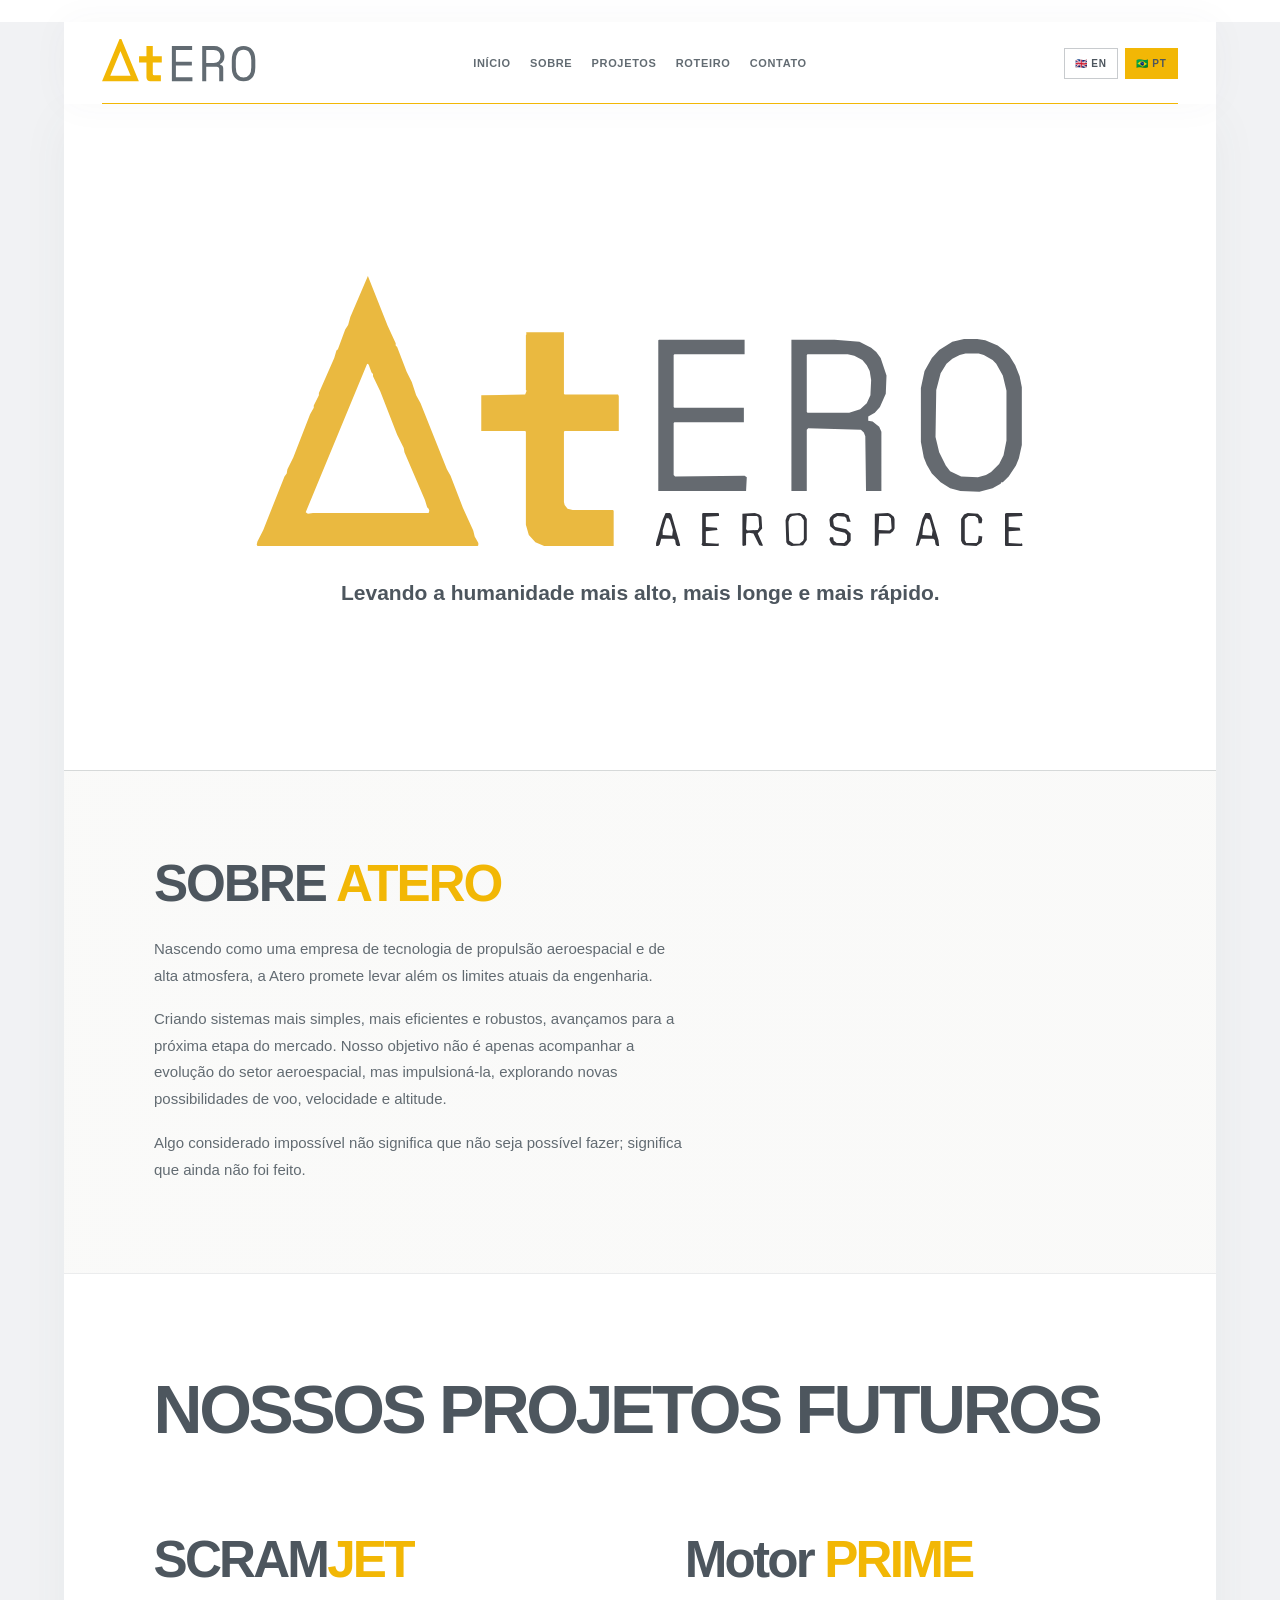
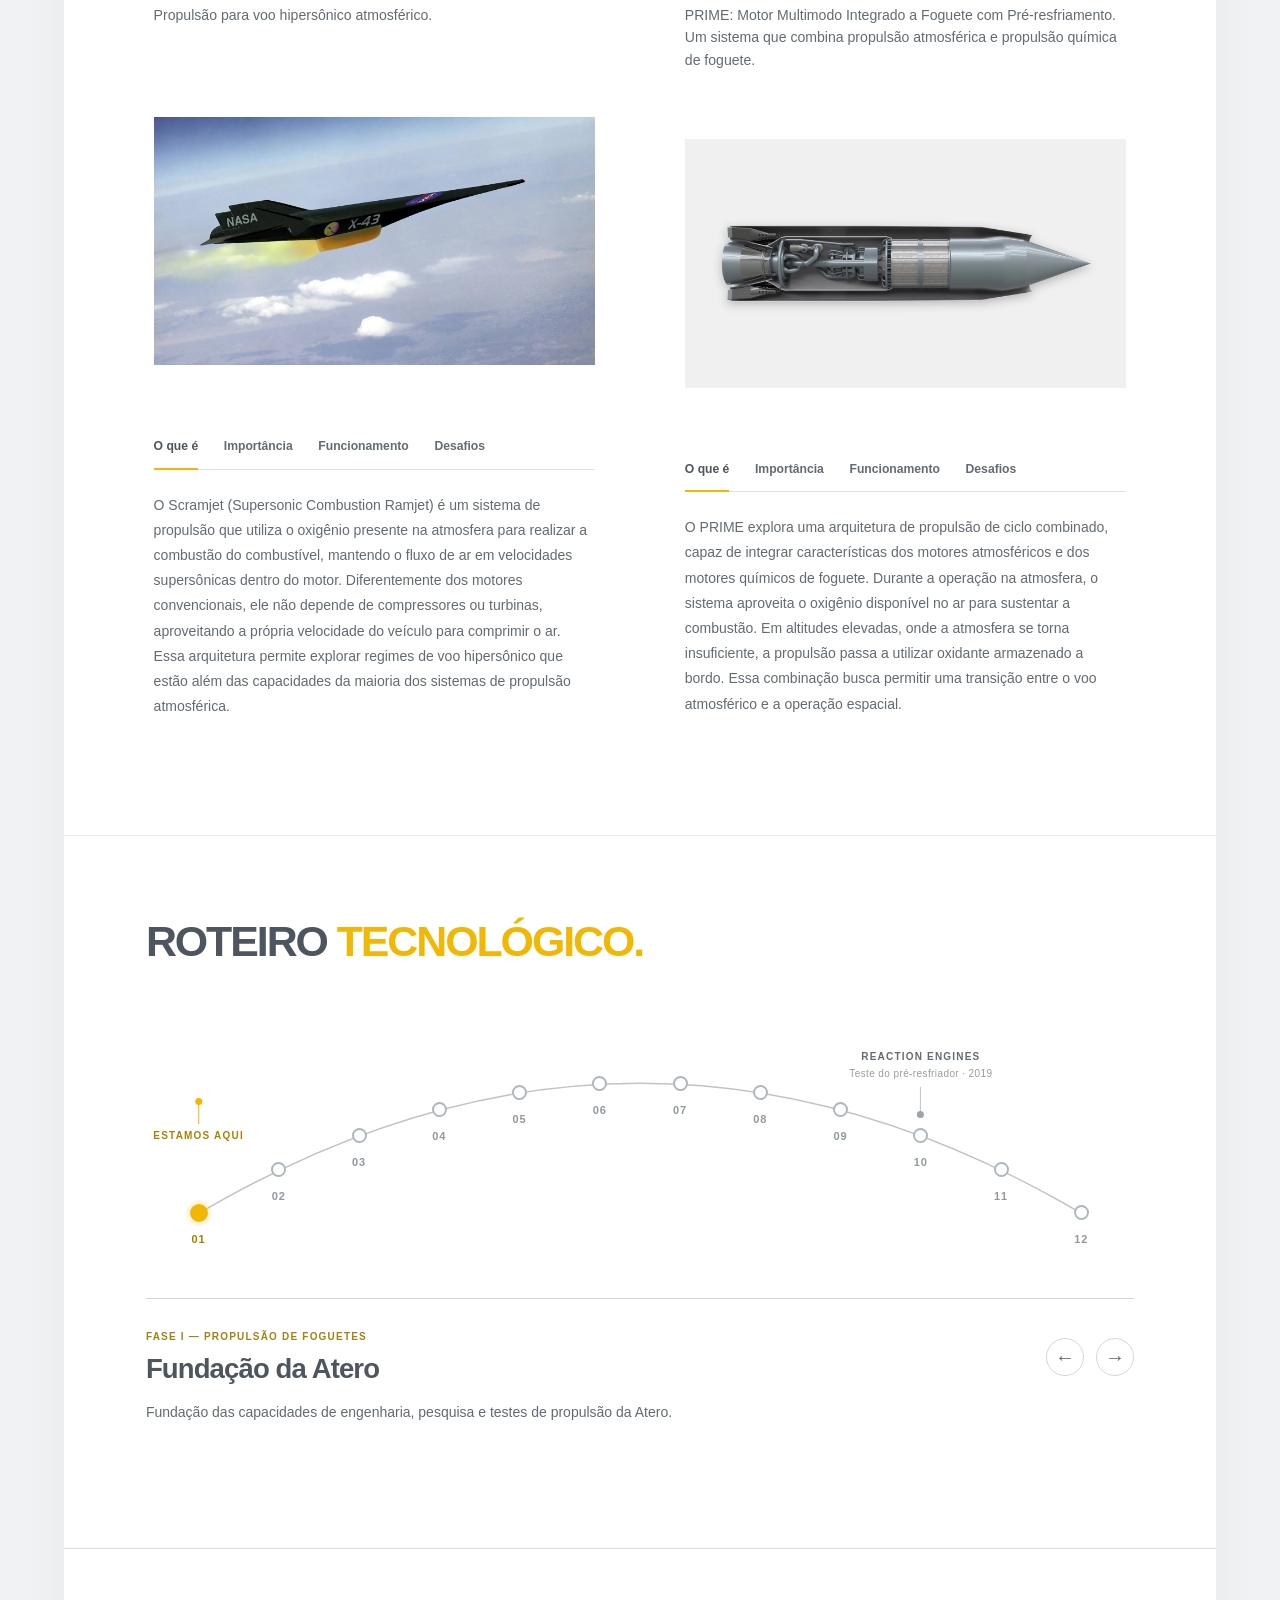
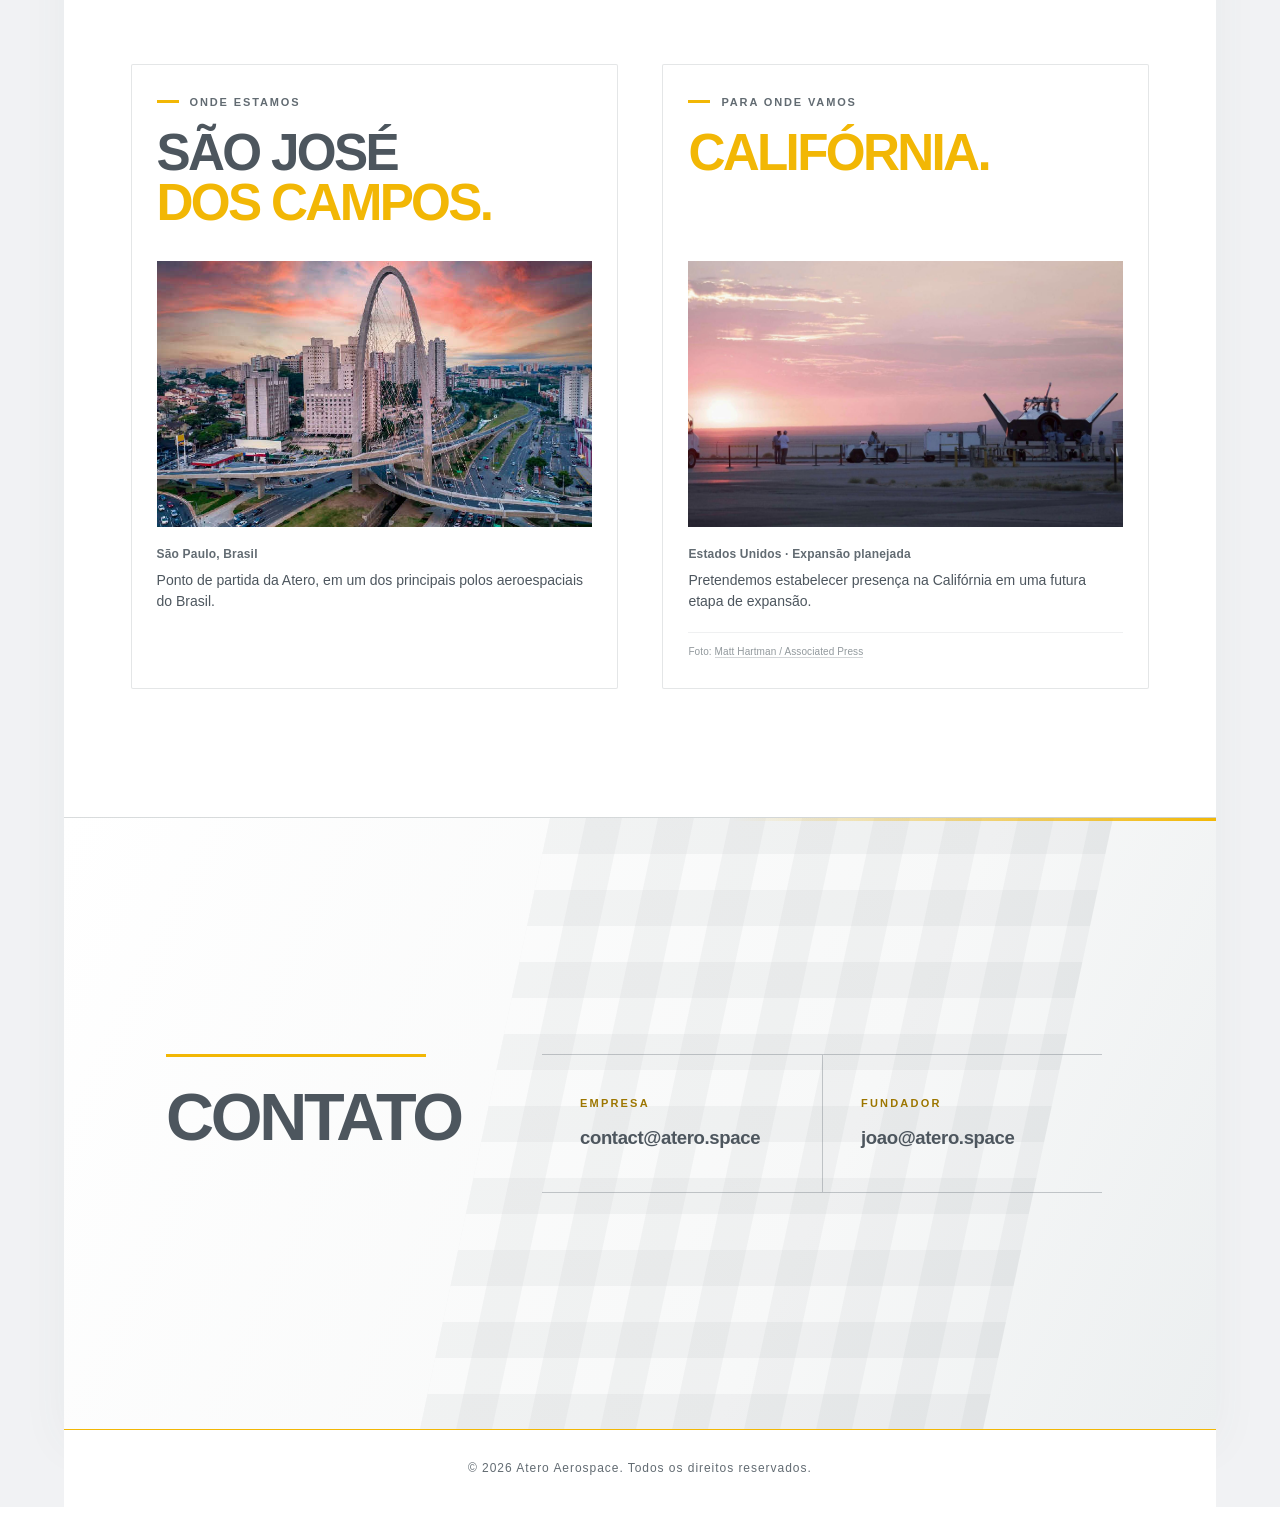
<file: index.html>
<!DOCTYPE html>
<html lang="pt-BR">
<head>
  <title>Atero Aerospace — Propulsão avançada e alta atmosfera</title>
  <meta name="description" content="Atero Aerospace: tecnologia de propulsão avançada, alta atmosfera e exploração de conceitos de voo hipersônico.">
  <meta charset="UTF-8">
  <meta name="viewport" content="width=device-width, initial-scale=1.0">
  <link rel="icon" type="image/png" sizes="96x96" href="imagens/favicon.png?v=2">
  <script>document.documentElement.classList.add("js");</script>


  <link rel="stylesheet" href="estilos.css?v=20261112-presenca-1">
</head>

<body>

  <header class="cabecalho">
    <div class="logo">
      <img src="imagens/atero-logo-sem-aerospace.svg" alt="Logo da Atero">
    </div>

    <nav class="menu">
      <a href="#inicio">Início</a>
      <a href="#sobre">Sobre</a>
      <a href="#projeto">Projetos</a>
      <a href="#roadmap">Roteiro</a>
      <a href="#contato">Contato</a>
    </nav>

    <div class="idiomas">
      <button type="button" data-lang="en" aria-label="English" aria-pressed="false">🇬🇧 EN</button>
      <button type="button" data-lang="pt" aria-label="Português" aria-pressed="true">🇧🇷 PT</button>
    </div>
  </header>

  <main>

    <section class="video" id="inicio">

      <video class="video-fundo" autoplay muted loop playsinline>
        <source src="imagens/video-fundo.mp4" type="video/mp4">
      </video>

      <div class="textvideo">
        <h1 class="hero-marca reveal reveal--title">
          <!-- Logotipo vetorial fiel à referência enviada (AEROSPACE fica logo abaixo de ERO). -->
          <img src="imagens/atero-logo-central-referencia.svg" alt="Atero Aerospace">
        </h1>
        <p class="reveal reveal-delay-1">
          Levando a humanidade mais alto, mais longe e mais rápido.
        </p>
      </div>
    </section>

    <section class="secaonormal" id="sobre">

      <video class="video-fundo2" autoplay muted loop playsinline>
        <source src="imagens/video-fundo2.mp4" type="video/mp4">
      </video>

      <div class="conteudo-sobre">

        <div class="sobre">
          <h2 class="reveal reveal--title"><span class="about-word about-word--main">Sobre</span> <span class="about-word about-word--brand">Atero</span></h2>

          <p class="reveal reveal-delay-1">
            Nascendo como uma empresa de tecnologia de propulsão aeroespacial e de alta atmosfera, a Atero promete levar além os limites atuais da engenharia.
          </p>

          <p class="reveal reveal-delay-2">
            Criando sistemas mais simples, mais eficientes e robustos, avançamos para a próxima etapa do mercado. Nosso objetivo não é apenas acompanhar a evolução do setor aeroespacial, mas impulsioná-la, explorando novas possibilidades de voo, velocidade e altitude.
          </p>

          <p class="reveal reveal-delay-3">
            Algo considerado impossível não significa que não seja possível fazer; significa que ainda não foi feito.
          </p>
        </div>



      </div>
    </section>

    <!-- PROJETOS — cada article é um projeto independente. -->
    <section class="secao-projetos" id="projeto" aria-labelledby="projetos-titulo">
      <!-- MP4 (H.264) para compatibilidade; OGV é a alternativa enquanto o MP4 não estiver disponível. -->
      <video class="projetos-video" autoplay muted loop playsinline preload="metadata" aria-hidden="true" tabindex="-1">
        <source src="imagens/video-fundo-3.mp4" type="video/mp4">
        <source src="imagens/video-fundo-3.ogv" type="video/ogg">
      </video>
      <div class="secao-projetos__conteudo">
        <h2 id="projetos-titulo" data-pt="Nossos projetos futuros" data-en="Our future projects">Nossos projetos futuros</h2>
        <div class="secao-projetos__grade">
          <!-- PROJETO 01: scramjet -->
          <article class="projeto-destaque" id="scramjet" aria-labelledby="scramjet-titulo">
            <h3 id="scramjet-titulo">SCRAM<span>JET</span></h3>
            <p class="projeto-resumo" data-pt="Propulsão para voo hipersônico atmosférico." data-en="Propulsion for atmospheric hypersonic flight.">Propulsão para voo hipersônico atmosférico.</p>
            <figure class="projeto-ilustracao">
              
              <img class="projeto-imagem-real projeto-imagem-real--scramjet" src="imagens/scramjet-x43.jpg" alt="Aeronave experimental hipersônica X-43 em voo" data-pt-alt="Aeronave experimental hipersônica X-43 em voo" data-en-alt="X-43 hypersonic experimental aircraft in flight" loading="lazy" decoding="async" referrerpolicy="no-referrer">
            </figure>
            <div class="projeto-abas" role="tablist" aria-label="Scramjet">
              <button class="projeto-aba" type="button" role="tab" id="scramjet-tab-what" aria-controls="scramjet-panel-what" aria-selected="true" tabindex="0" data-pt="O que é" data-en="What it is">O que é</button>
              <button class="projeto-aba" type="button" role="tab" id="scramjet-tab-why" aria-controls="scramjet-panel-why" aria-selected="false" tabindex="-1" data-pt="Importância" data-en="Why it matters">Importância</button>
              <button class="projeto-aba" type="button" role="tab" id="scramjet-tab-how" aria-controls="scramjet-panel-how" aria-selected="false" tabindex="-1" data-pt="Funcionamento" data-en="How it works">Funcionamento</button>
              <button class="projeto-aba" type="button" role="tab" id="scramjet-tab-challenge" aria-controls="scramjet-panel-challenge" aria-selected="false" tabindex="-1" data-pt="Desafios" data-en="Challenges">Desafios</button>
            </div>
            <div class="projeto-paineis">
              <div class="projeto-painel" role="tabpanel" id="scramjet-panel-what" aria-labelledby="scramjet-tab-what" tabindex="0">
                <p data-pt="O Scramjet (Supersonic Combustion Ramjet) é um sistema de propulsão que utiliza o oxigênio presente na atmosfera para realizar a combustão do combustível, mantendo o fluxo de ar em velocidades supersônicas dentro do motor. Diferentemente dos motores convencionais, ele não depende de compressores ou turbinas, aproveitando a própria velocidade do veículo para comprimir o ar. Essa arquitetura permite explorar regimes de voo hipersônico que estão além das capacidades da maioria dos sistemas de propulsão atmosférica." data-en="A scramjet (Supersonic Combustion Ramjet) is an air-breathing propulsion system that uses atmospheric oxygen to burn fuel while keeping the airflow inside the engine at supersonic speeds. Unlike conventional jet engines, it relies on the vehicle&#x27;s forward speed to compress the incoming air, without compressors or turbines. This architecture makes it possible to explore hypersonic flight regimes beyond the capabilities of most atmospheric propulsion systems.">O Scramjet (Supersonic Combustion Ramjet) é um sistema de propulsão que utiliza o oxigênio presente na atmosfera para realizar a combustão do combustível, mantendo o fluxo de ar em velocidades supersônicas dentro do motor. Diferentemente dos motores convencionais, ele não depende de compressores ou turbinas, aproveitando a própria velocidade do veículo para comprimir o ar. Essa arquitetura permite explorar regimes de voo hipersônico que estão além das capacidades da maioria dos sistemas de propulsão atmosférica.</p>
              </div>
              <div class="projeto-painel" role="tabpanel" id="scramjet-panel-why" aria-labelledby="scramjet-tab-why" tabindex="0" hidden>
                <p data-pt="A propulsão Scramjet representa uma das possibilidades mais promissoras para expandir os limites do voo hipersônico. Ao utilizar o oxigênio atmosférico, o sistema elimina a necessidade de transportar oxidante durante essa etapa do voo, oferecendo vantagens potenciais em massa e eficiência. Seu desenvolvimento pode contribuir para novas gerações de veículos de alta velocidade, plataformas de pesquisa atmosférica e sistemas avançados de acesso ao espaço." data-en="Scramjet propulsion is one of the most promising approaches to expanding the limits of hypersonic flight. By using oxygen from the atmosphere, it avoids the need to carry oxidizer during that phase of flight, potentially reducing mass and improving efficiency. Its development could contribute to new generations of high-speed vehicles, atmospheric research platforms and advanced space-access systems.">A propulsão Scramjet representa uma das possibilidades mais promissoras para expandir os limites do voo hipersônico. Ao utilizar o oxigênio atmosférico, o sistema elimina a necessidade de transportar oxidante durante essa etapa do voo, oferecendo vantagens potenciais em massa e eficiência. Seu desenvolvimento pode contribuir para novas gerações de veículos de alta velocidade, plataformas de pesquisa atmosférica e sistemas avançados de acesso ao espaço.</p>
              </div>
              <div class="projeto-painel" role="tabpanel" id="scramjet-panel-how" aria-labelledby="scramjet-tab-how" tabindex="0" hidden>
                <p data-pt="Durante o voo, o ar entra no motor em alta velocidade e é comprimido por meio da geometria da entrada e da formação de ondas de choque. O combustível é então injetado e misturado ao fluxo supersônico, produzindo uma combustão extremamente rápida. Os gases resultantes são acelerados e expandidos pelo bocal de saída, gerando empuxo. Como o motor depende de uma velocidade inicial elevada, sua operação exige que o veículo seja acelerado previamente por outro sistema de propulsão." data-en="During flight, air enters the engine at high speed and is compressed by the inlet geometry and the formation of shock waves. Fuel is then injected and mixed with the supersonic airflow, producing rapid combustion. The resulting gases expand through the exhaust nozzle, generating thrust. Because a scramjet requires a high initial flight speed, the vehicle must first be accelerated by another propulsion system.">Durante o voo, o ar entra no motor em alta velocidade e é comprimido por meio da geometria da entrada e da formação de ondas de choque. O combustível é então injetado e misturado ao fluxo supersônico, produzindo uma combustão extremamente rápida. Os gases resultantes são acelerados e expandidos pelo bocal de saída, gerando empuxo. Como o motor depende de uma velocidade inicial elevada, sua operação exige que o veículo seja acelerado previamente por outro sistema de propulsão.</p>
              </div>
              <div class="projeto-painel" role="tabpanel" id="scramjet-panel-challenge" aria-labelledby="scramjet-tab-challenge" tabindex="0" hidden>
                <p data-pt="O desenvolvimento de um Scramjet exige soluções para alguns dos problemas mais complexos da engenharia aeroespacial. A combustão precisa ocorrer em frações de segundo, enquanto o motor é submetido a temperaturas extremamente elevadas e intensas cargas aerodinâmicas. Manter a estabilidade do fluxo, controlar o aquecimento estrutural e garantir a eficiência da mistura entre ar e combustível são desafios fundamentais para tornar essa tecnologia viável em aplicações práticas." data-en="Developing a scramjet requires solutions to some of the most demanding problems in aerospace engineering. Combustion must take place in fractions of a second while the engine experiences extreme temperatures and intense aerodynamic loads. Maintaining stable airflow, managing structural heating and ensuring effective mixing of fuel and air are essential challenges in making this technology practical.">O desenvolvimento de um Scramjet exige soluções para alguns dos problemas mais complexos da engenharia aeroespacial. A combustão precisa ocorrer em frações de segundo, enquanto o motor é submetido a temperaturas extremamente elevadas e intensas cargas aerodinâmicas. Manter a estabilidade do fluxo, controlar o aquecimento estrutural e garantir a eficiência da mistura entre ar e combustível são desafios fundamentais para tornar essa tecnologia viável em aplicações práticas.</p>
              </div>
            </div>
          </article>
          <!-- PROJETO 02: PRIME (Precooled Rocket-Integrated Multimode Engine) -->
          <article class="projeto-destaque" id="airrocket" aria-labelledby="airrocket-titulo">
            <h3 id="airrocket-titulo"><span class="prime-label-pt">Motor </span><span>PRIME</span><span class="prime-label-en"> Engine</span></h3>
            <p class="projeto-resumo" data-pt="PRIME: Motor Multimodo Integrado a Foguete com Pré-resfriamento. Um sistema que combina propulsão atmosférica e propulsão química de foguete." data-en="Precooled Rocket-Integrated Multimode Engine. A system combining air-breathing and chemical rocket propulsion.">PRIME: Motor Multimodo Integrado a Foguete com Pré-resfriamento. Um sistema que combina propulsão atmosférica e propulsão química de foguete.</p>
            <figure class="projeto-ilustracao">
              
              <img class="projeto-imagem-real projeto-imagem-real--sabre-local" src="imagens/sabre-framed.png" alt="Modelo em corte de um sistema de propulsão mista ar-foguete" data-pt-alt="Modelo em corte de um sistema de propulsão mista ar-foguete" data-en-alt="Cutaway model of a mixed air-breathing and rocket propulsion system" loading="lazy" decoding="async" referrerpolicy="no-referrer">
            </figure>
            <div class="projeto-abas" role="tablist" aria-label="PRIME — Precooled Rocket-Integrated Multimode Engine">
              <button class="projeto-aba" type="button" role="tab" id="airrocket-tab-what" aria-controls="airrocket-panel-what" aria-selected="true" tabindex="0" data-pt="O que é" data-en="What it is">O que é</button>
              <button class="projeto-aba" type="button" role="tab" id="airrocket-tab-why" aria-controls="airrocket-panel-why" aria-selected="false" tabindex="-1" data-pt="Importância" data-en="Why it matters">Importância</button>
              <button class="projeto-aba" type="button" role="tab" id="airrocket-tab-how" aria-controls="airrocket-panel-how" aria-selected="false" tabindex="-1" data-pt="Funcionamento" data-en="How it works">Funcionamento</button>
              <button class="projeto-aba" type="button" role="tab" id="airrocket-tab-challenge" aria-controls="airrocket-panel-challenge" aria-selected="false" tabindex="-1" data-pt="Desafios" data-en="Challenges">Desafios</button>
            </div>
            <div class="projeto-paineis">
              <div class="projeto-painel" role="tabpanel" id="airrocket-panel-what" aria-labelledby="airrocket-tab-what" tabindex="0">
                <p data-pt="O PRIME explora uma arquitetura de propulsão de ciclo combinado, capaz de integrar características dos motores atmosféricos e dos motores químicos de foguete. Durante a operação na atmosfera, o sistema aproveita o oxigênio disponível no ar para sustentar a combustão. Em altitudes elevadas, onde a atmosfera se torna insuficiente, a propulsão passa a utilizar oxidante armazenado a bordo. Essa combinação busca permitir uma transição entre o voo atmosférico e a operação espacial." data-en="PRIME explores a combined-cycle propulsion architecture that integrates characteristics of air-breathing engines and chemical rocket engines. While operating in the atmosphere, the system uses oxygen from the surrounding air to sustain combustion. At higher altitudes, where atmospheric oxygen becomes insufficient, propulsion switches to oxidizer stored on board. This combination aims to support a transition between atmospheric flight and operation in space.">O PRIME explora uma arquitetura de propulsão de ciclo combinado, capaz de integrar características dos motores atmosféricos e dos motores químicos de foguete. Durante a operação na atmosfera, o sistema aproveita o oxigênio disponível no ar para sustentar a combustão. Em altitudes elevadas, onde a atmosfera se torna insuficiente, a propulsão passa a utilizar oxidante armazenado a bordo. Essa combinação busca permitir uma transição entre o voo atmosférico e a operação espacial.</p>
              </div>
              <div class="projeto-painel" role="tabpanel" id="airrocket-panel-why" aria-labelledby="airrocket-tab-why" tabindex="0" hidden>
                <p data-pt="Os sistemas de propulsão convencionais apresentam limitações distintas: motores atmosféricos dependem da presença de ar, enquanto foguetes precisam transportar combustível e oxidante desde o início do voo. A integração desses dois princípios oferece a possibilidade de reduzir a massa de oxidante necessária durante a subida e ampliar a flexibilidade operacional. Tecnologias dessa natureza podem desempenhar um papel importante no desenvolvimento de veículos aeroespaciais reutilizáveis e de novas arquiteturas de transporte orbital." data-en="Conventional propulsion systems face different limitations: air-breathing engines require atmospheric air, while rockets must carry both fuel and oxidizer from the start of flight. Combining these principles could reduce the amount of onboard oxidizer needed during ascent and provide greater operational flexibility. Such technologies may play an important role in developing reusable aerospace vehicles and new approaches to orbital transportation.">Os sistemas de propulsão convencionais apresentam limitações distintas: motores atmosféricos dependem da presença de ar, enquanto foguetes precisam transportar combustível e oxidante desde o início do voo. A integração desses dois princípios oferece a possibilidade de reduzir a massa de oxidante necessária durante a subida e ampliar a flexibilidade operacional. Tecnologias dessa natureza podem desempenhar um papel importante no desenvolvimento de veículos aeroespaciais reutilizáveis e de novas arquiteturas de transporte orbital.</p>
              </div>
              <div class="projeto-painel" role="tabpanel" id="airrocket-panel-how" aria-labelledby="airrocket-tab-how" tabindex="0" hidden>
                <p data-pt="O sistema opera por meio de dois regimes complementares. Na fase atmosférica, o ar é captado, condicionado e direcionado à região de combustão, onde reage com o combustível para produzir empuxo. À medida que o veículo ganha velocidade e altitude, o sistema realiza a transição para um regime de foguete, utilizando o oxidante transportado internamente. Dependendo da arquitetura adotada, essa operação pode envolver trocadores de calor, circuitos de resfriamento e mecanismos de controle capazes de coordenar os diferentes regimes de propulsão." data-en="The system operates in two complementary modes. During atmospheric flight, air is captured, conditioned and directed into the combustion region, where it reacts with fuel to produce thrust. As the vehicle gains speed and altitude, the system transitions to rocket operation using onboard oxidizer. Depending on the chosen architecture, this process may involve heat exchangers, cooling circuits and control mechanisms that coordinate the different propulsion modes.">O sistema opera por meio de dois regimes complementares. Na fase atmosférica, o ar é captado, condicionado e direcionado à região de combustão, onde reage com o combustível para produzir empuxo. À medida que o veículo ganha velocidade e altitude, o sistema realiza a transição para um regime de foguete, utilizando o oxidante transportado internamente. Dependendo da arquitetura adotada, essa operação pode envolver trocadores de calor, circuitos de resfriamento e mecanismos de controle capazes de coordenar os diferentes regimes de propulsão.</p>
              </div>
              <div class="projeto-painel" role="tabpanel" id="airrocket-panel-challenge" aria-labelledby="airrocket-tab-challenge" tabindex="0" hidden>
                <p data-pt="A principal dificuldade de um sistema de ciclo combinado está na integração de tecnologias que operam em condições muito diferentes. A transição entre os regimes precisa ocorrer sem comprometer a estabilidade da combustão ou o controle do veículo. Além disso, o gerenciamento térmico, a complexidade dos componentes e a massa adicional dos sistemas compartilhados representam obstáculos importantes. O objetivo da engenharia é alcançar uma arquitetura cuja eficiência compense a complexidade necessária para combinar os dois modos de operação." data-en="The main difficulty of a combined-cycle system lies in integrating technologies that operate under very different conditions. The transition between propulsion modes must occur without compromising combustion stability or vehicle control. Thermal management, component complexity and the added mass of shared systems are also significant challenges. The engineering goal is to develop an architecture whose performance gains justify the complexity of combining the two operating modes.">A principal dificuldade de um sistema de ciclo combinado está na integração de tecnologias que operam em condições muito diferentes. A transição entre os regimes precisa ocorrer sem comprometer a estabilidade da combustão ou o controle do veículo. Além disso, o gerenciamento térmico, a complexidade dos componentes e a massa adicional dos sistemas compartilhados representam obstáculos importantes. O objetivo da engenharia é alcançar uma arquitetura cuja eficiência compense a complexidade necessária para combinar os dois modos de operação.</p>
              </div>
            </div>
          </article>
        </div>
</div>
    </section>


    <!-- TECHNOLOGY ROADMAP — curva orbital, 12 marcos interativos. -->
    <section class="secao-roadmap" id="roadmap" aria-labelledby="roadmap-titulo">
      <div class="roadmap-conteudo">
        <h2 id="roadmap-titulo"><span class="roadmap-titulo-base" data-pt="ROTEIRO" data-en="TECHNOLOGY">ROTEIRO</span> <span class="roadmap-titulo-destaque" data-pt="TECNOLÓGICO." data-en="ROADMAP.">TECNOLÓGICO.</span></h2>
        <div class="roadmap-orbita-envoltoria">
          <div class="roadmap-orbita" role="group" aria-label="Selecione um dos 12 marcos do roteiro tecnológico">
            <svg class="roadmap-trajetoria" viewBox="0 0 1200 315" preserveAspectRatio="none" aria-hidden="true">
              <path class="roadmap-curva" d="M64 258 Q600 -58 1136 258"></path>
            </svg>
            <div class="roadmap-pontos"></div>
            <div class="roadmap-marcador roadmap-marcador--atual" id="roadmap-we-are-here" aria-label="Estamos aqui — marco 01">ESTAMOS AQUI</div>
            <div class="roadmap-marcador roadmap-marcador--reaction" id="roadmap-reaction" title="Referência externa: Reaction Engines testou o precooler em condições térmicas equivalentes a Mach 5 em 2019; não demonstrou o motor SABRE completo.">REACTION ENGINES<small>Teste do pré-resfriador · 2019</small></div>
          </div>
        </div>
        <div class="roadmap-detalhe" aria-live="polite" aria-atomic="true">
          <div class="roadmap-detalhe-texto">
            <p class="roadmap-fase" id="roadmap-fase">FASE I — PROPULSÃO DE FOGUETES</p>
            <h3 id="roadmap-marco-titulo">Fundação da Atero</h3>
            <p class="roadmap-descricao" id="roadmap-marco-descricao">Fundação das capacidades de engenharia, pesquisa e testes de propulsão da Atero.</p>
          </div>
          <div class="roadmap-controles">
            <button type="button" id="roadmap-anterior" aria-label="Marco anterior">←</button>
            <button type="button" id="roadmap-proximo" aria-label="Próximo marco">→</button>
          </div>
        </div>
      </div>
    </section>

    <!-- ATERO / PRESENÇA — inserir entre o roadmap e o contato -->
<section class="secao-locais" id="presenca" aria-label="Presença e planos de expansão">
  <div class="locais-conteudo">
    <div class="locais-grid">
      <article class="locais-item">
        <div class="locais-cabecalho">
          <p class="locais-rotulo" data-pt="Onde estamos" data-en="Where we are">Onde estamos</p>
          <h2 class="locais-titulo">São José<br><span class="locais-destaque">dos Campos.</span></h2>
        </div>
        <figure class="locais-imagem">
          <img src="imagens/sjc.jpg" alt="Vista de São José dos Campos e do Arco da Inovação" data-pt-alt="Vista de São José dos Campos e do Arco da Inovação" data-en-alt="View of São José dos Campos and the Arco da Inovação bridge" loading="lazy" width="800" height="534">
        </figure>
        <div class="locais-nota">
          <p class="locais-regiao" data-pt="São Paulo, Brasil" data-en="São Paulo, Brazil">São Paulo, Brasil</p>
          <p class="locais-descricao" data-pt="Ponto de partida da Atero, em um dos principais polos aeroespaciais do Brasil." data-en="Atero's starting point, in one of Brazil's leading aerospace hubs.">Ponto de partida da Atero, em um dos principais polos aeroespaciais do Brasil.</p>
          
        </div>
      </article>

      <article class="locais-item">
        <div class="locais-cabecalho">
          <p class="locais-rotulo" data-pt="Para onde vamos" data-en="Where we plan to go">Para onde vamos</p>
          <h2 class="locais-titulo"><span class="locais-destaque" data-pt="Califórnia." data-en="California.">Califórnia.</span></h2>
        </div>
        <figure class="locais-imagem">
          <img src="imagens/california.jpg" alt="Dream Chaser durante preparação para testes em Edwards, Califórnia" data-pt-alt="Dream Chaser durante preparação para testes em Edwards, Califórnia" data-en-alt="Dream Chaser during flight test preparations at Edwards, California" loading="lazy" width="2048" height="1210">
        </figure>
        <div class="locais-nota">
          <p class="locais-regiao" data-pt="Estados Unidos · Expansão planejada" data-en="United States · Planned expansion">Estados Unidos · Expansão planejada</p>
          <p class="locais-descricao" data-pt="Pretendemos estabelecer presença na Califórnia em uma futura etapa de expansão." data-en="We plan to establish a presence in California as part of a future expansion.">Pretendemos estabelecer presença na Califórnia em uma futura etapa de expansão.</p>
          <p class="locais-credito"><span data-pt="Foto:" data-en="Photo:">Foto:</span> <a href="https://www.sfchronicle.com/science/article/Sierra-Nevada-Corp-s-Dream-Chaser-space-plane-12350797.php" target="_blank" rel="noopener noreferrer">Matt Hartman / Associated Press</a></p>
        </div>
      </article>
    </div>
  </div>
</section>

    <section class="contato" id="contato">
      <div class="contato-conteudo">
        <h2 class="reveal reveal--title">Contato</h2>

        <div class="contato-lista">
          <div class="contato-item">
            <p class="reveal reveal-delay-1">Empresa</p>
            <a class="reveal reveal-delay-2" href="mailto:contact@atero.space">contact@atero.space</a>
          </div>

          <div class="contato-item">
            <p class="reveal reveal-delay-2">Fundador</p>
            <a class="reveal reveal-delay-3" href="mailto:joao@atero.space">joao@atero.space</a>
          </div>
        </div>
      </div>
    </section>

  </main>

  <footer>
    <p class="reveal">&copy; 2026 Atero Aerospace. Todos os direitos reservados.</p>
  </footer>

  <script>
    const traducoes = {
      pt: {
        inicio: "Início",
        sobre: "Sobre",
        projeto: "Projetos",
        roadmap: "Roteiro",
        contato: "Contato",
        chamada: "Levando a humanidade mais alto, mais longe e mais rápido.",
        tituloSobreMain: "Sobre",
        tituloSobreBrand: "Atero",
        sobre1: "Nascendo como uma empresa de tecnologia de propulsão aeroespacial e de alta atmosfera, a Atero promete levar além os limites atuais da engenharia.",
        sobre2: "Criando sistemas mais simples, mais eficientes e robustos, avançamos para a próxima etapa do mercado. Nosso objetivo não é apenas acompanhar a evolução do setor aeroespacial, mas impulsioná-la, explorando novas possibilidades de voo, velocidade e altitude.",
        sobre3: "Algo considerado impossível não significa que não seja possível fazer; significa que ainda não foi feito.",
        tituloContato: "Contato",
        empresa: "Empresa",
        fundador: "Fundador",
        rodape: "© 2026 Atero Aerospace. Todos os direitos reservados.",
        logoAlt: "Logo da Atero",
      },
      en: {
        inicio: "Home",
        sobre: "About",
        projeto: "Projects",
        roadmap: "Roadmap",
        contato: "Contact",
        chamada: "Taking humanity higher, farther and faster.",
        tituloSobreMain: "About",
        tituloSobreBrand: "Atero",
        sobre1: "Born as an aerospace propulsion and upper-atmosphere technology company, Atero promises to push beyond the current limits of engineering.",
        sobre2: "By creating simpler, more efficient and robust systems, we advance toward the market's next stage. Our goal is not merely to follow the aerospace sector's evolution, but to drive it by exploring new possibilities in flight, speed and altitude.",
        sobre3: "Something being considered impossible does not mean it cannot be done; it means it has not been done yet.",
        tituloContato: "Contact",
        empresa: "Company",
        fundador: "Founder",
        rodape: "© 2026 Atero Aerospace. All rights reserved.",
        logoAlt: "Atero logo",
      }
    };

    const seletoresTraducao = {
      inicio: '.menu a[href="#inicio"]',
      sobre: '.menu a[href="#sobre"]',
      projeto: '.menu a[href="#projeto"]',
      roadmap: '.menu a[href="#roadmap"]',
      contato: '.menu a[href="#contato"]',
      chamada: ".textvideo p",
      tituloSobreMain: ".sobre .about-word--main",
      tituloSobreBrand: ".sobre .about-word--brand",
      sobre1: ".sobre p:nth-of-type(1)",
      sobre2: ".sobre p:nth-of-type(2)",
      sobre3: ".sobre p:nth-of-type(3)",
      tituloContato: ".contato h2",
      empresa: ".contato-item:nth-child(1) p",
      fundador: ".contato-item:nth-child(2) p",
      rodape: "footer p"
    };

    function aplicarIdioma(idioma) {
      const idiomaAtivo = traducoes[idioma] ? idioma : "pt";
      const textos = traducoes[idiomaAtivo];

      Object.entries(seletoresTraducao).forEach(function ([chave, seletor]) {
        const elemento = document.querySelector(seletor);
        if (elemento) elemento.textContent = textos[chave];
      });

      document.documentElement.lang = idiomaAtivo === "en" ? "en" : "pt-BR";
      const logoImg = document.querySelector(".logo img");
      if (logoImg) logoImg.alt = textos.logoAlt;
      const heroImg = document.querySelector(".hero-marca img");
      if (heroImg) heroImg.alt = idiomaAtivo === "en" ? "Atero Aerospace" : "Atero Aeroespacial";
      // Textos dos projetos editáveis em data-pt / data-en no próprio HTML.
      document.querySelectorAll("[data-pt][data-en]").forEach(function (elemento) {
        elemento.textContent = elemento.getAttribute("data-" + idiomaAtivo);
      });
      document.querySelectorAll("[data-pt-alt][data-en-alt]").forEach(function (elemento) {
        elemento.alt = elemento.getAttribute("data-" + idiomaAtivo + "-alt");
      });
      document.querySelectorAll(".projeto-abas").forEach(function (tablist) {
        tablist.setAttribute("aria-label", idiomaAtivo === "en" ? "Project information" : "Informações do projeto");
      });

      document.querySelectorAll(".idiomas button").forEach(function (botao) {
        botao.setAttribute("aria-pressed", String(botao.dataset.lang === idiomaAtivo));
      });
      document.dispatchEvent(new CustomEvent("atero:languagechange", { detail: { idioma: idiomaAtivo } }));

      try {
        localStorage.setItem("atero-language", idiomaAtivo);
      } catch (erro) {
        // A troca continua funcionando quando o armazenamento não está disponível.
      }
    }

    document.querySelectorAll(".idiomas button").forEach(function (botao) {
      botao.addEventListener("click", function () {
        aplicarIdioma(botao.dataset.lang);
      });
    });

    let idiomaInicial = "pt";
    try {
      idiomaInicial = localStorage.getItem("atero-language") || "pt";
    } catch (erro) {
      idiomaInicial = "pt";
    }
    aplicarIdioma(idiomaInicial);

    // Cada projeto tem abas independentes.
    // Suporta clique, setas esquerda/direita, Home e End.
    document.querySelectorAll(".projeto-destaque").forEach(function (cartao) {
      const abas = Array.from(cartao.querySelectorAll(".projeto-aba"));
      function ativarAba(aba, moverFoco = false) {
        abas.forEach(function (atual) {
          const ativa = atual === aba;
          atual.setAttribute("aria-selected", String(ativa));
          atual.tabIndex = ativa ? 0 : -1;
          const painel = document.getElementById(atual.getAttribute("aria-controls"));
          if (painel) painel.hidden = !ativa;
        });
        if (moverFoco) aba.focus();
      }
      abas.forEach(function (aba, index) {
        aba.addEventListener("click", function () { ativarAba(aba); });
        aba.addEventListener("keydown", function (evento) {
          let novoIndice;
          if (evento.key === "ArrowRight") novoIndice = (index + 1) % abas.length;
          else if (evento.key === "ArrowLeft") novoIndice = (index - 1 + abas.length) % abas.length;
          else if (evento.key === "Home") novoIndice = 0;
          else if (evento.key === "End") novoIndice = abas.length - 1;
          else return;
          evento.preventDefault();
          ativarAba(abas[novoIndice], true);
        });
      });
    });

    const elementosReveal = document.querySelectorAll(".reveal");
    const movimentoReduzido = window.matchMedia("(prefers-reduced-motion: reduce)").matches;

    if (movimentoReduzido || !("IntersectionObserver" in window)) {
      elementosReveal.forEach(function (elemento) {
        elemento.classList.add("is-visible");
      });
    } else {
      const observadorReveal = new IntersectionObserver(function (entradas, observador) {
        entradas.forEach(function (entrada) {
          if (entrada.isIntersecting) {
            entrada.target.classList.add("is-visible");
            observador.unobserve(entrada.target);
          }
        });
      }, {
        threshold: 0.05,
        rootMargin: "0px 0px -4% 0px"
      });

      elementosReveal.forEach(function (elemento) {
        observadorReveal.observe(elemento);
      });
    }

    // O roadmap orbital usa as mesmas cores do site e mantém os dois idiomas.
    (function () {
      const secao = document.querySelector(".secao-roadmap");
      if (!secao) return;

      const marcos = [
        ["Atero Foundations", "Rocket Propulsion", "Fundação das capacidades de engenharia, pesquisa e testes de propulsão da Atero.", "The foundations of Atero’s engineering, research and propulsion testing capabilities.", "Fundação da Atero"],
        ["First Solid-Fuel Rocket Motor Demonstration", "Rocket Propulsion", "Primeira demonstração prática de um motor-foguete de propelente sólido.", "First practical demonstration of a solid-propellant rocket motor.", "Primeira demonstração de motor-foguete de propelente sólido"],
        ["First Liquid-Fuel Rocket Engine Demonstration", "Rocket Propulsion", "Primeiro teste em solo de um motor-foguete com propelentes líquidos.", "First ground demonstration of a liquid-propellant rocket engine.", "Primeira demonstração de motor-foguete de propelente líquido"],
        ["First Successful Flight With a Liquid-Fuel Rocket Engine", "Rocket Propulsion", "Primeiro voo bem-sucedido utilizando propulsão de propelentes líquidos.", "First successful flight using liquid-propellant rocket propulsion.", "Primeiro voo bem-sucedido com motor-foguete de propelente líquido"],
        ["First Supersonic Rocket-Powered Flight", "Rocket Propulsion", "Demonstração de um voo propulsado por foguete acima da velocidade do som.", "A rocket-powered flight demonstration exceeding the speed of sound.", "Primeiro voo supersônico com propulsão por foguete"],
        ["Scramjet Development Begins", "Hypersonic Propulsion", "Início do desenvolvimento de propulsão atmosférica com combustão supersônica.", "Beginning research and development of air-breathing propulsion with supersonic combustion.", "Início do desenvolvimento do Scramjet"],
        ["First Scramjet Ground Demonstration", "Hypersonic Propulsion", "Primeira demonstração em solo da combustão em condições relevantes para um scramjet.", "First ground demonstration of scramjet combustion under relevant flow conditions.", "Primeira demonstração do Scramjet em solo"],
        ["First Hypersonic Scramjet-Powered Flight", "Hypersonic Propulsion", "Voo hipersônico em que o scramjet produz empuxo durante o voo.", "A hypersonic flight in which the scramjet produces thrust in actual flight conditions.", "Primeiro voo hipersônico com propulsão por Scramjet"],
        ["PRIME Development Begins", "PRIME Program", "Início da integração entre pré-resfriamento do ar, propulsão atmosférica e modo foguete.", "Beginning the integration of air precooling, air-breathing propulsion and rocket-mode operation.", "Início do desenvolvimento do PRIME"],
        ["First PRIME Precooler Demonstration", "PRIME Program", "Primeira demonstração independente do sistema de pré-resfriamento de ar do PRIME.", "First standalone demonstration of PRIME’s air precooling system.", "Primeira demonstração do pré-resfriador do PRIME"],
        ["First Integrated PRIME Ground Demonstration", "PRIME Program", "Primeiro teste em solo da arquitetura integrada do PRIME, incluindo seus modos de operação.", "First ground test of PRIME’s integrated architecture, including its operating modes.", "Primeira demonstração integrada do PRIME em solo"],
        ["First Hypersonic Flight Powered by PRIME", "PRIME Program", "Demonstração de voo hipersônico com o PRIME como sistema de propulsão.", "Hypersonic flight demonstration powered by the Precooled Rocket-Integrated Multimode Engine.", "Primeiro voo hipersônico com propulsão pelo PRIME"]
      ];
      const fases = {
        "Rocket Propulsion": { pt: "PROPULSÃO DE FOGUETES", en: "ROCKET PROPULSION" },
        "Hypersonic Propulsion": { pt: "PROPULSÃO HIPERSÔNICA", en: "HYPERSONIC PROPULSION" },
        "PRIME Program": { pt: "PROGRAMA PRIME", en: "PRIME PROGRAM" }
      };
      const orbita = secao.querySelector(".roadmap-orbita");
      const pontos = secao.querySelector(".roadmap-pontos");
      const caminho = secao.querySelector(".roadmap-curva");
      const marcadorAtual = secao.querySelector("#roadmap-we-are-here");
      const marcadorReaction = secao.querySelector("#roadmap-reaction");
      const titulo = secao.querySelector("#roadmap-marco-titulo");
      const fase = secao.querySelector("#roadmap-fase");
      const descricao = secao.querySelector("#roadmap-marco-descricao");
      const botaoAnterior = secao.querySelector("#roadmap-anterior");
      const botaoProximo = secao.querySelector("#roadmap-proximo");
      let escolhido = 0;
      // Progresso real da Atero: somente o marco 01 fica amarelo de forma permanente.
      // Altere para 2, 3 etc. apenas quando os marcos seguintes forem alcançados.
      const marcosAlcancados = 1;
      let idioma = document.documentElement.lang === "en" ? "en" : "pt";
      let ultimoLayoutMobile = null;

      function coordenada(indice, mobile) {
        const t = indice / (marcos.length - 1);
        if (mobile) return { x: 48 + 61 * Math.sin(Math.PI * t), y: 26 + 500 * t };
        return { x: 64 + 1072 * t, y: 258 - 632 * t * (1 - t) };
      }

      function atualizarDetalhe() {
        const marco = marcos[escolhido];
        const numeroFase = escolhido < 5 ? "I" : escolhido < 8 ? "II" : "III";
        fase.textContent = (idioma === "en" ? "PHASE " : "FASE ") + numeroFase + " — " + fases[marco[1]][idioma];
        titulo.textContent = marco[idioma === "en" ? 0 : 4];
        descricao.textContent = marco[idioma === "en" ? 3 : 2];
        [...pontos.children].forEach(function (ponto, indice) {
          ponto.setAttribute("aria-pressed", String(indice === escolhido));
        });
        botaoAnterior.setAttribute("aria-label", idioma === "en" ? "Previous milestone" : "Marco anterior");
        botaoProximo.setAttribute("aria-label", idioma === "en" ? "Next milestone" : "Próximo marco");
        orbita.setAttribute("aria-label", idioma === "en" ? "Select one of the 12 roadmap milestones" : "Selecione um dos 12 marcos do roteiro tecnológico");
        marcadorAtual.textContent = idioma === "en" ? "WE ARE HERE" : "ESTAMOS AQUI";
        marcadorAtual.setAttribute("aria-label", idioma === "en" ? "We are here — milestone 01" : "Estamos aqui — marco 01");
        marcadorReaction.querySelector("small").textContent = idioma === "en" ? "Precooler test · 2019" : "Teste do pré-resfriador · 2019";
        marcadorReaction.title = idioma === "en"
          ? "External reference: Reaction Engines tested its precooler at thermal conditions equivalent to Mach 5 in 2019; it did not demonstrate a fully integrated SABRE engine."
          : "Referência externa: a Reaction Engines testou seu pré-resfriador em condições térmicas equivalentes a Mach 5 em 2019; não demonstrou um motor SABRE completamente integrado.";
        [...pontos.children].forEach(function (ponto, indice) {
          ponto.title = marcos[indice][idioma === "en" ? 0 : 4];
          ponto.setAttribute("aria-label", (idioma === "en" ? "Milestone " : "Marco ") + (indice + 1) + ": " + marcos[indice][idioma === "en" ? 0 : 4]);
        });
      }

      function selecionar(indice, focar) {
        escolhido = (indice + marcos.length) % marcos.length;
        atualizarDetalhe();
        if (focar && pontos.children[escolhido]) pontos.children[escolhido].focus();
      }

      function desenhar() {
        const mobile = window.matchMedia("(max-width:680px)").matches;
        if (mobile) {
          const coordenadas = Array.from({ length: 121 }, function (_, indice) {
            const t = indice / 120;
            return { x: 48 + 61 * Math.sin(Math.PI * t), y: 26 + 500 * t };
          });
          caminho.setAttribute("d", coordenadas.map(function (p, indice) {
            return (indice ? "L" : "M") + p.x.toFixed(2) + " " + p.y.toFixed(2);
          }).join(" "));
          caminho.parentElement.setAttribute("viewBox", "0 0 345 552");
        } else {
          caminho.setAttribute("d", "M64 258 Q600 -58 1136 258");
          caminho.parentElement.setAttribute("viewBox", "0 0 1200 315");
        }

        // Escala do SVG; os rótulos são posicionados após a criação dos pontos.
        const dimensoes = mobile ? { x: 345, y: 552 } : { x: 1200, y: 315 };

        pontos.replaceChildren();
        marcos.forEach(function (marco, indice) {
          const posicao = coordenada(indice, mobile);
          const botao = document.createElement("button");
          botao.type = "button";
          botao.className = "roadmap-ponto";
          if (indice < marcosAlcancados) botao.classList.add("roadmap-ponto--alcançado");
          botao.style.left = posicao.x / dimensoes.x * 100 + "%";
          botao.style.top = posicao.y / dimensoes.y * 100 + "%";
          botao.title = marco[idioma === "en" ? 0 : 4];
          botao.setAttribute("aria-label", (idioma === "en" ? "Milestone " : "Marco ") + (indice + 1) + ": " + marco[idioma === "en" ? 0 : 4]);
          botao.setAttribute("aria-pressed", String(indice === escolhido));
          const circulo = document.createElement("span");
          circulo.className = "roadmap-anel";
          circulo.setAttribute("aria-hidden", "true");
          const numero = document.createElement("span");
          numero.className = "roadmap-numero";
          numero.textContent = String(indice + 1).padStart(2, "0");
          botao.append(circulo, numero);
          botao.addEventListener("click", function () { selecionar(indice); });
          botao.addEventListener("keydown", function (evento) {
            if (evento.key === "ArrowRight" || evento.key === "ArrowDown") {
              evento.preventDefault(); selecionar(Math.min(marcos.length - 1, indice + 1), true);
            } else if (evento.key === "ArrowLeft" || evento.key === "ArrowUp") {
              evento.preventDefault(); selecionar(Math.max(0, indice - 1), true);
            } else if (evento.key === "Home") {
              evento.preventDefault(); selecionar(0, true);
            } else if (evento.key === "End") {
              evento.preventDefault(); selecionar(marcos.length - 1, true);
            }
          });
          pontos.appendChild(botao);
        });
        atualizarDetalhe();
        posicionarMarcadores();
      }

      // Alinha os conectores aos marcos de fato (não apenas às coordenadas SVG),
      // considerando larguras de tela, textos PT/EN e escala do arco.
      function posicionarMarcadores() {
        const primeiro = pontos.children[0];
        const decimo = pontos.children[9];
        if (!primeiro || !decimo) return;
        const orb = orbita.getBoundingClientRect();
        const anelPrimeiro = primeiro.querySelector('.roadmap-anel').getBoundingClientRect();
        const anelDecimo = decimo.querySelector('.roadmap-anel').getBoundingClientRect();
        const centro = (r) => ({ x: r.left + r.width/2 - orb.left, y: r.top + r.height/2 - orb.top });
        const p1 = centro(anelPrimeiro);
        const p10 = centro(anelDecimo);
        const mobile = window.matchMedia('(max-width:680px)').matches;
        if (mobile) {
          // Rótulos à direita, conectados por traços horizontais curtos,
          // sem atravessar os números 01 ou 10.
          const xRotulo = orb.width * .55;
          const larguraDisponivel = orb.width - xRotulo - 2;
          marcadorAtual.style.left = xRotulo + 'px';
          marcadorReaction.style.left = xRotulo + 'px';
          marcadorAtual.style.maxWidth = larguraDisponivel + 'px';
          marcadorReaction.style.maxWidth = larguraDisponivel + 'px';
          marcadorAtual.style.top = (p1.y - 6) + 'px';
          marcadorReaction.style.top = (p10.y - 7) + 'px';
          const numero1 = primeiro.querySelector('.roadmap-numero').getBoundingClientRect();
          const numero10 = decimo.querySelector('.roadmap-numero').getBoundingClientRect();
          const criarLinha = (marcador, numero) => {
            const inicio = Math.max(numero.right - orb.left + 11, 0);
            const largura = Math.max(0, xRotulo - inicio - 6);
            marcador.style.setProperty('--leader-length', largura + 'px');
          };
          criarLinha(marcadorAtual, numero1);
          criarLinha(marcadorReaction, numero10);
        } else {
          // Rótulos acima dos pontos, evitando números e divisor inferior.
          marcadorAtual.style.left = p1.x + 'px';
          marcadorReaction.style.left = p10.x + 'px';
          marcadorAtual.style.top = (anelPrimeiro.top - orb.top - 75) + 'px';
          marcadorReaction.style.top = (anelDecimo.top - orb.top - 78) + 'px';
          marcadorAtual.style.maxWidth = '';
          marcadorReaction.style.maxWidth = '';
          marcadorAtual.style.removeProperty('--leader-length');
          marcadorReaction.style.removeProperty('--leader-length');
        }
      }

      botaoAnterior.addEventListener("click", function () { selecionar(escolhido - 1); });
      botaoProximo.addEventListener("click", function () { selecionar(escolhido + 1); });
      document.addEventListener("atero:languagechange", function (evento) {
        idioma = evento.detail.idioma === "en" ? "en" : "pt";
        atualizarDetalhe();
        posicionarMarcadores();
      });
      window.addEventListener("resize", function () {
        const mobile = window.matchMedia("(max-width:680px)").matches;
        if (mobile !== ultimoLayoutMobile) { ultimoLayoutMobile = mobile; desenhar(); }
        else posicionarMarcadores();
      });
      ultimoLayoutMobile = window.matchMedia("(max-width:680px)").matches;
      desenhar();
    })();
  </script>

</body>
</html>
</file>
<file: estilos.css>
/* ATERO AEROSPACE — identidade clara
   Paleta: branco #FFFFFF / amarelo Atero #F2B705 / cinza #626B72.
   A marca original foi preservada; veja o SVG de aplicação sobre fundo claro.
*/
:root {
  color-scheme: light;
  --white: #ffffff;
  --gold: #f2b705;
  --gray: #626b72;
  --gray-deep: #4d565e;
  --gray-soft: #788188;
  --cloud: #f6f7f7;
  --silver: #edf0f1;
  --line: rgba(98, 107, 114, 0.23);
  --line-strong: rgba(98, 107, 114, 0.35);
}

* { box-sizing: border-box; }

html {
  scroll-behavior: smooth;
  scroll-padding-top: 100px;
  background: var(--white);
  overflow-x: clip;
}

body {
  margin: 0;
  color: var(--gray-deep);
  background: var(--white);
  font-family: "Segoe UI", Arial, sans-serif;
  -webkit-font-smoothing: antialiased;
  overflow-x: clip;
}

::selection {
  color: var(--gray-deep);
  background: #ffe18b;
}

a, button { -webkit-tap-highlight-color: transparent; }

/* Cabeçalho — marca cinza/amarelo sobre branco */
.cabecalho {
  position: absolute;
  z-index: 20;
  top: 0;
  left: 0;
  width: 100%;
  height: 100px;
  display: grid;
  grid-template-columns: 1fr auto 1fr;
  align-items: center;
  gap: 40px;
  padding: 0 clamp(28px, 5.2vw, 100px);
  background: linear-gradient(180deg, rgba(255,255,255,.99) 0%, rgba(255,255,255,.96) 72%, rgba(255,255,255,.76) 100%);
}

.cabecalho::after {
  content: "";
  position: absolute;
  right: clamp(28px, 5.2vw, 100px);
  bottom: 0;
  left: clamp(28px, 5.2vw, 100px);
  height: 1px;
  background: linear-gradient(90deg, var(--gold) 0%, var(--gold) 11%, var(--line) 33%, transparent 100%);
}

.logo { justify-self: start; width: 190px; }
.logo img { display: block; width: 100%; height: auto; }

.menu {
  display: flex;
  align-items: center;
  justify-content: center;
  gap: clamp(24px, 2.7vw, 48px);
}

.menu a {
  position: relative;
  padding: 10px 0;
  color: var(--gray);
  text-decoration: none;
  font-size: 11px;
  font-weight: 650;
  letter-spacing: .2em;
  text-transform: uppercase;
  transition: color 180ms ease;
}

.menu a::after {
  content: "";
  position: absolute;
  right: 100%;
  bottom: 2px;
  left: 0;
  height: 2px;
  background: var(--gold);
  transition: right 180ms ease;
}

.menu a:hover, .menu a:focus-visible { color: var(--gray-deep); }
.menu a:hover::after, .menu a:focus-visible::after { right: 0; }
.menu a:focus-visible { outline: 2px solid var(--gold); outline-offset: 8px; }

.idiomas {
  justify-self: end;
  display: flex;
  gap: 7px;
}

.idiomas button {
  min-width: 54px;
  padding: 9px 10px;
  color: var(--gray-deep);
  background: rgba(255, 255, 255, .86);
  border: 1px solid var(--line-strong);
  border-radius: 0;
  font: inherit;
  font-size: 10px;
  font-weight: 650;
  letter-spacing: .08em;
  cursor: pointer;
  transition: color 180ms ease, background 180ms ease, border-color 180ms ease;
}

.idiomas button:hover, .idiomas button:focus-visible,
.idiomas button[aria-pressed="true"] {
  color: var(--gray-deep);
  background: var(--gold);
  border-color: var(--gold);
  outline: none;
}

.idiomas button:focus-visible { outline: 2px solid var(--gray); outline-offset: 3px; }

/* Vídeos mantidos como textura suave, sem painel escuro. */
.video, .secaonormal {
  position: relative;
  isolation: isolate;
  overflow: hidden;
  width: 100%;
  max-width: 100%;
}

.video {
  min-height: 100svh;
  display: flex;
  align-items: flex-end;
  padding: 185px clamp(32px, 8vw, 154px) clamp(76px, 11vh, 124px);
  background: var(--white);
}

.video-fundo, .video-fundo2 {
  position: absolute;
  inset: 0;
  z-index: -3;
  width: 100%;
  height: 100%;
  object-fit: cover;
  pointer-events: none;
}

.video-fundo {
  object-position: center 48%;
  filter: grayscale(.30) saturate(.62) brightness(1.32);
  opacity: .68;
}
.video-fundo2 {
  object-position: center;
  filter: grayscale(.70) saturate(.48) brightness(1.30);
  opacity: .27;
}

.video::after, .secaonormal::after {
  content: "";
  position: absolute;
  inset: 0;
  z-index: -2;
  pointer-events: none;
}

.video::after {
  background:
    linear-gradient(90deg, rgba(255,255,255,.99) 0%, rgba(255,255,255,.96) 28%, rgba(255,255,255,.80) 53%, rgba(255,255,255,.52) 100%),
    linear-gradient(0deg, rgba(255,255,255,.94) 0%, rgba(255,255,255,.16) 45%, rgba(255,255,255,.76) 100%);
}

.video::before {
  content: "";
  position: absolute;
  z-index: -1;
  top: 100px;
  bottom: 0;
  left: clamp(32px, 8vw, 154px);
  width: 1px;
  background: linear-gradient(180deg, transparent, rgba(242,183,5,.25) 26%, var(--gold));
}

.textvideo {
  width: 100%;
  min-width: 0;
  max-width: 760px;
  padding-left: clamp(24px, 2.4vw, 42px);
  border-left: 3px solid var(--gold);
}

.textvideo h2 {
  max-width: 760px;
  margin: 0 0 28px;
  color: var(--gray-deep);
  font-size: clamp(52px, 6.2vw, 98px);
  font-weight: 750;
  line-height: .9;
  letter-spacing: -.055em;
  text-transform: uppercase;
  text-wrap: balance;
}

.textvideo p {
  max-width: 570px;
  margin: 0;
  color: var(--gray);
  font-size: clamp(15px, 1.15vw, 18px);
  font-weight: 460;
  line-height: 1.72;
}

/* Sobre / projetos — superfície clara e contraste cinza técnico. */
.secaonormal {
  min-height: 100svh;
  display: flex;
  align-items: center;
  padding: clamp(120px, 14vh, 170px) clamp(32px, 8vw, 154px) clamp(90px, 11vh, 130px);
  background: var(--cloud);
  border-top: 1px solid var(--line);
}

.secaonormal::after {
  background: linear-gradient(90deg, rgba(246,247,247,.98) 0%, rgba(246,247,247,.96) 44%, rgba(246,247,247,.90) 100%);
}

.conteudo-sobre {
  width: 100%;
  max-width: 1500px;
  margin: 0 auto;
  display: grid;
  grid-template-columns: minmax(340px, .85fr) minmax(470px, 1.15fr);
  align-items: center;
  gap: clamp(70px, 9vw, 160px);
}

.sobre {
  max-width: 580px;
  padding-top: 34px;
  border-top: 3px solid var(--gold);
}

.sobre br { display: none; }

.sobre h2 {
  margin: 0 0 34px;
  color: var(--gray-deep);
  font-size: clamp(38px, 4.2vw, 64px);
  font-weight: 750;
  line-height: .95;
  letter-spacing: -.045em;
  text-transform: uppercase;
}

.sobre p {
  margin: 0;
  color: var(--gray);
  font-size: clamp(15px, 1vw, 17px);
  line-height: 1.78;
}
.sobre p + p { margin-top: 24px; }

.galeria {
  position: relative;
  width: 100%;
  max-width: 720px;
  justify-self: end;
}

.galeria::before {
  content: "";
  position: absolute;
  z-index: -1;
  top: -14px;
  right: -14px;
  bottom: 76px;
  left: 14px;
  border-top: 1px solid var(--gold);
  border-right: 1px solid var(--gold);
  pointer-events: none;
}

#imagem-principal {
  display: block;
  width: 100%;
  aspect-ratio: 16 / 10;
  object-fit: cover;
  border: 1px solid rgba(98,107,114,.12);
  box-shadow: 0 30px 76px rgba(98,107,114,.15);
  transition: opacity 180ms ease;
}

.miniaturas {
  display: flex;
  justify-content: flex-end;
  gap: 10px;
  padding-top: 14px;
}

.miniaturas img {
  width: clamp(78px, 7vw, 108px);
  aspect-ratio: 16 / 10;
  object-fit: cover;
  cursor: pointer;
  opacity: .66;
  border: 2px solid rgba(98,107,114,.18);
  filter: saturate(.76);
  transition: opacity 180ms ease, filter 180ms ease, border-color 180ms ease, transform 180ms ease;
}

.miniaturas img:hover, .miniaturas img:focus-visible, .miniaturas img.ativo {
  opacity: 1;
  filter: saturate(1);
  border-color: var(--gold);
  transform: translateY(-3px);
  outline: none;
}

/* Contato — cinza muito claro, sem bloco preto. */
.contato {
  position: relative;
  isolation: isolate;
  min-height: 68svh;
  display: flex;
  align-items: center;
  overflow: hidden;
  padding: clamp(100px, 13vh, 150px) clamp(32px, 8vw, 154px);
  background: linear-gradient(115deg, #fff 0%, #f7f8f8 65%, #eceff0 100%);
  border-top: 1px solid var(--line);
}

.contato::before {
  content: "";
  position: absolute;
  z-index: -1;
  top: 0;
  right: clamp(32px, 8vw, 154px);
  width: min(44vw, 700px);
  height: 100%;
  opacity: .55;
  background:
    linear-gradient(90deg, transparent 49.8%, rgba(98,107,114,.1) 50%),
    linear-gradient(0deg, transparent 49.8%, rgba(98,107,114,.1) 50%);
  background-size: 72px 72px;
  transform: skewX(-12deg);
  transform-origin: top right;
}

.contato::after {
  content: "";
  position: absolute;
  z-index: -1;
  top: 0;
  right: 0;
  width: 42%;
  height: 3px;
  background: linear-gradient(90deg, transparent, var(--gold));
}

.contato-conteudo {
  width: 100%;
  max-width: 1500px;
  margin: 0 auto;
  display: grid;
  grid-template-columns: minmax(260px, .72fr) minmax(560px, 1.28fr);
  align-items: start;
  gap: clamp(60px, 9vw, 150px);
}

.contato h2 {
  margin: 0;
  padding-top: 30px;
  color: var(--gray-deep);
  border-top: 3px solid var(--gold);
  font-size: clamp(42px, 5.2vw, 78px);
  font-weight: 750;
  line-height: .92;
  letter-spacing: -.05em;
  text-transform: uppercase;
}

.contato-lista {
  display: grid;
  grid-template-columns: repeat(2, minmax(0, 1fr));
  border-top: 1px solid var(--line-strong);
}

.contato-item {
  min-width: 0;
  padding: clamp(28px, 3.3vw, 48px) clamp(22px, 3vw, 44px);
  border-bottom: 1px solid var(--line-strong);
  transition: background 220ms ease, border-color 220ms ease;
}

.contato-item + .contato-item { border-left: 1px solid var(--line-strong); }
.contato-item:hover { background: rgba(255,255,255,.80); border-bottom-color: var(--gold); }

.contato-item p {
  margin: 0 0 18px;
  color: #9c7600;
  font-size: 11px;
  font-weight: 750;
  letter-spacing: .2em;
  text-transform: uppercase;
}

.contato-item a {
  position: relative;
  display: inline-block;
  max-width: 100%;
  color: var(--gray-deep);
  text-decoration: none;
  font-size: clamp(17px, 1.45vw, 23px);
  font-weight: 550;
  letter-spacing: -.02em;
  overflow-wrap: anywhere;
}

.contato-item a::after {
  content: "";
  position: absolute;
  right: 100%;
  bottom: -8px;
  left: 0;
  height: 2px;
  background: var(--gold);
  transition: right 220ms ease;
}

.contato-item a:hover::after, .contato-item a:focus-visible::after { right: 0; }
.contato-item a:focus-visible { outline: 2px solid var(--gold); outline-offset: 8px; }

footer {
  min-height: 78px;
  display: grid;
  place-items: center;
  padding: 20px 28px;
  color: var(--gray);
  background: var(--white);
  border-top: 1px solid var(--gold);
  text-align: center;
}

footer p { margin: 0; font-size: 12px; letter-spacing: .08em; }

/* Transições e aparição de elementos originais. */
.js .reveal {
  opacity: 0;
  transform: translate3d(0,30px,0);
  filter: blur(5px);
  transition:
    opacity 800ms cubic-bezier(.22,1,.36,1),
    transform 900ms cubic-bezier(.22,1,.36,1),
    filter 800ms cubic-bezier(.22,1,.36,1);
  transition-delay: var(--reveal-delay,0ms);
  will-change: opacity,transform,filter;
}

.js .reveal.reveal--title {
  transform: translate3d(0,38px,0);
  filter: blur(3px);
  transition:
    opacity 850ms cubic-bezier(.22,1,.36,1),
    transform 950ms cubic-bezier(.22,1,.36,1),
    filter 850ms cubic-bezier(.22,1,.36,1);
  transition-delay: var(--reveal-delay,0ms);
}

.js .reveal.is-visible, .js .reveal.reveal--title.is-visible {
  opacity: 1;
  transform: translate3d(0,0,0);
  filter: blur(0);
}

.reveal-delay-1 { --reveal-delay: 140ms; }
.reveal-delay-2 { --reveal-delay: 280ms; }
.reveal-delay-3 { --reveal-delay: 420ms; }

@media (max-width: 1080px) {
  .cabecalho { grid-template-columns: auto 1fr auto; gap: 24px; }
  .logo { width: 160px; }
  .menu { gap: 20px; }
  .menu a { letter-spacing: .13em; }

  .conteudo-sobre { grid-template-columns: 1fr; gap: 64px; max-width: 780px; }
  .sobre { max-width: 680px; }
  .galeria { justify-self: stretch; max-width: none; }
  .contato-conteudo { grid-template-columns: 1fr; gap: 58px; max-width: 780px; }
  .secaonormal::after { background: rgba(246,247,247,.96); }
}

@media (max-width: 760px) {
  html { scroll-padding-top: 134px; }

  .cabecalho {
    height: 78px;
    grid-template-columns: 1fr auto;
    align-items: center;
    padding: 0 20px;
    background: rgba(255,255,255,.98);
  }
  .cabecalho::after { right: 20px; left: 20px; }
  .logo { width: 142px; }

  .menu {
    position: absolute;
    top: 78px;
    right: 0;
    left: 0;
    display: grid;
    grid-template-columns: repeat(4,minmax(0,1fr));
    gap: 10px;
    padding: 14px 20px;
    background: rgba(255,255,255,.97);
    border-bottom: 1px solid var(--line);
    backdrop-filter: blur(12px);
  }
  .menu a { padding: 5px 0; font-size: 9px; letter-spacing: .09em; text-align: center; }
  .idiomas { grid-column: 2; grid-row: 1; }
  .idiomas button { min-width: 46px; padding: 8px 7px; font-size: 9px; }

  .video { min-height: 760px; padding: 190px 24px 74px; }
  .video::after {
    background: linear-gradient(90deg,rgba(255,255,255,.97),rgba(255,255,255,.79)),
      linear-gradient(0deg,rgba(255,255,255,.94),transparent 70%);
  }
  .video::before { top: 130px; left: 24px; }
  .textvideo { padding-left: 22px; }
  .textvideo h2 { max-width: 100%; font-size: clamp(38px,10.8vw,55px); margin-bottom: 24px; overflow-wrap: anywhere; }
  .textvideo p { max-width: calc(100vw - 72px); font-size: 15px; line-height: 1.65; }

  .secaonormal { padding: 108px 24px 80px; }
  .conteudo-sobre { gap: 54px; }
  .sobre { padding-top: 26px; }
  .sobre h2 { font-size: clamp(38px,12vw,52px); margin-bottom: 28px; }
  .sobre p { font-size: 15px; line-height: 1.7; }
  .galeria::before { top: -9px; right: -9px; bottom: 66px; left: 9px; }
  .miniaturas { justify-content: flex-start; }

  .contato { min-height: auto; padding: 96px 24px; }
  .contato::before { right: 0; width: 100%; }
  .contato h2 { max-width: 360px; }
  .contato-lista { grid-template-columns: 1fr; }
  .contato-item + .contato-item { border-left: 0; }
}

@media (prefers-reduced-motion: reduce) {
  html { scroll-behavior: auto; }
  *, *::before, *::after { transition-duration: .01ms !important; }
  .js .reveal, .js .reveal.reveal--title {
    opacity: 1;
    transform: none;
    filter: none;
  }
}


/* ===============================================================
   LAYOUT CENTRALIZADO — referência de novembro de 2026
   Mantém: tipografia original, paleta, vídeos, galeria, idiomas.
   Altera: disposição do cabeçalho, logo central e seção Sobre.
   =============================================================== */

body { background: #f1f2f4; }

.cabecalho, main, footer {
  width: min(1440px, calc(100% - clamp(40px, 10vw, 160px)));
  max-width: 1440px;
  margin-right: auto;
  margin-left: auto;
}

.cabecalho {
  position: relative;
  top: auto;
  left: auto;
  height: 82px;
  margin-top: 22px;
  padding: 0 clamp(24px, 3vw, 50px);
  grid-template-columns: minmax(150px, 1fr) auto minmax(150px, 1fr);
  gap: 26px;
  background: #fff;
  box-shadow: 0 0 38px rgba(74, 84, 94, .04);
}
.cabecalho::after {
  left: clamp(24px, 3vw, 50px);
  right: clamp(24px, 3vw, 50px);
  background: var(--gold);
  height: 1px;
}
.logo { width: 170px; }
.menu { gap: clamp(18px, 2.3vw, 38px); }
.menu a { font-size: 12px; font-weight: 700; letter-spacing: .06em; }
.idiomas button { min-width: 49px; }

main { background: white; box-shadow: 0 15px 45px rgba(74, 84, 94, .055); }

/* A marca vetorial central fica sobre o primeiro vídeo original. */
.video {
  min-height: clamp(485px, 52vw, 670px);
  display: flex;
  align-items: center;
  justify-content: center;
  padding: 50px clamp(24px, 5vw, 76px);
  background: #fff;
}
.video::before { display: none; }
.video-fundo {
  object-position: center center;
  filter: grayscale(.18) saturate(.78) brightness(1.15);
  opacity: .82;
}
.video::after {
  background:
    linear-gradient(90deg,rgba(255,255,255,.52),rgba(255,255,255,.35),rgba(255,255,255,.54)),
    linear-gradient(0deg,rgba(255,255,255,.54),transparent 35%,rgba(255,255,255,.15));
}
.textvideo {
  width: min(100%, 740px);
  max-width: 740px;
  padding: 0;
  border: 0;
  margin: 0 auto;
  display: flex;
  align-items: center;
  flex-direction: column;
  text-align: center;
}
.textvideo .hero-marca {
  width: min(100%, 630px);
  max-width: 630px;
  margin: 0;
  padding: 0;
  line-height: 0;
}
.textvideo .hero-marca img {
  display: block;
  width: 100%;
  height: auto;
}
.textvideo p {
  max-width: 700px;
  margin: -1px 0 0;
  padding-top: 11px;
  border-top: 2px solid var(--gold);
  color: var(--gray-deep);
  font-size: clamp(15px, 1.7vw, 20px);
  font-weight: 700;
  line-height: 1.5;
  text-wrap: balance;
}

/* O texto Sobre ocupa a lateral esquerda; galeria vem depois. */
.secaonormal {
  min-height: auto;
  padding: clamp(58px, 7vw, 98px) clamp(34px, 7vw, 110px) clamp(78px, 9vw, 120px);
  background: #f9f9f8;
}
.secaonormal::after {
  background: linear-gradient(90deg,
    rgba(250,250,249,.96) 0%,
    rgba(250,250,249,.85) 45%,
    rgba(250,250,249,.62) 100%);
}
.video-fundo2 {
  object-position: center center;
  filter: grayscale(.38) saturate(.60) brightness(1.22);
  opacity: .45;
}
.conteudo-sobre {
  max-width: 1200px;
  display: flex;
  flex-direction: column;
  align-items: stretch;
  gap: clamp(70px, 7vw, 108px);
}
.sobre {
  width: min(100%, 560px);
  max-width: 560px;
  padding-top: 0;
  border-top: 0;
}
.sobre h2 {
  margin-bottom: 27px;
  font-size: clamp(38px, 4vw, 58px);
}
.sobre p { max-width: 535px; }
.sobre p + p { margin-top: 17px; }
.galeria {
  width: min(100%, 850px);
  max-width: 850px;
  align-self: center;
  justify-self: auto;
}
footer { margin-bottom: 32px; }

@media (max-width: 1080px) {
  .cabecalho { grid-template-columns: minmax(130px, 1fr) auto minmax(130px, 1fr); }
  .logo { width: 150px; }
  .menu { gap: 17px; }
  .conteudo-sobre { max-width: 1200px; gap: 72px; }
  .sobre { max-width: 560px; }
  .secaonormal::after {
    background: linear-gradient(90deg,rgba(250,250,249,.97),rgba(250,250,249,.72));
  }
}

@media (max-width: 760px) {
  html { scroll-padding-top: 16px; }
  .cabecalho, main, footer { width: 100%; }
  .cabecalho {
    height: 126px;
    margin-top: 0;
    grid-template-columns: 1fr auto;
    grid-template-rows: 76px 50px;
    padding: 0 20px;
    gap: 0;
  }
  .cabecalho::after { left: 20px; right: 20px; }
  .logo { width: 145px; }
  .idiomas { grid-row: 1; grid-column: 2; }
  .menu {
    position: static;
    grid-column: 1 / -1;
    grid-row: 2;
    grid-template-columns: repeat(4, minmax(0, 1fr));
    display: grid;
    gap: 8px;
    padding: 0;
    border: 0;
    background: transparent;
    backdrop-filter: none;
  }
  .menu a { font-size: 10px; letter-spacing: .05em; }
  .video {
    min-height: clamp(420px, 115vw, 600px);
    padding: 50px 20px;
  }
  .video::after {
    background:
      linear-gradient(90deg,rgba(255,255,255,.55),rgba(255,255,255,.44)),
      linear-gradient(0deg,rgba(255,255,255,.58),transparent 50%);
  }
  .textvideo { width: 100%; }
  .textvideo .hero-marca { width: min(100%, 470px); }
  .textvideo p {
    width: auto;
    max-width: 96%;
    font-size: clamp(13px, 3.8vw, 17px);
    margin-top: 0;
    padding-top: 10px;
  }
  .secaonormal { padding: 72px 26px 80px; }
  .conteudo-sobre { gap: 62px; }
  .sobre { padding-top: 0; }
  .sobre h2 { font-size: clamp(36px, 10vw, 48px); margin-bottom: 24px; }
  .sobre p { font-size: 15px; line-height: 1.72; }
  .galeria { max-width: 100%; }
  footer { margin-bottom: 0; }
}


/* =========================
   AJUSTES FINAIS PEDIDOS
   ========================= */

/* Header logo without AEROSPACE */
.logo { width: auto; }
.logo-wordmark {
  display: inline-flex;
  align-items: baseline;
  text-decoration: none;
  line-height: 1;
  letter-spacing: .01em;
}
.logo-wordmark__delta,
.logo-wordmark__t {
  color: var(--gold);
}
.logo-wordmark__delta {
  font-size: 3.45rem;
  font-weight: 300;
  line-height: .75;
  margin-right: .06em;
}
.logo-wordmark__t {
  font-size: 2.15rem;
  font-weight: 600;
  line-height: .8;
  margin-right: .06em;
}
.logo-wordmark__ero {
  color: var(--gray);
  font-size: 2.05rem;
  font-weight: 400;
  letter-spacing: .06em;
}

/* Both videos at 17% visibility */
.video-fundo,
.video-fundo2 {
  opacity: .17 !important;
}
.video-fundo {
  filter: grayscale(.08) saturate(.95) brightness(1.02) !important;
}
.video-fundo2 {
  filter: grayscale(.08) saturate(.88) brightness(1.02) !important;
}
.video::after {
  background:
    linear-gradient(90deg,rgba(255,255,255,.70),rgba(255,255,255,.58),rgba(255,255,255,.66)),
    linear-gradient(0deg,rgba(255,255,255,.68),transparent 35%,rgba(255,255,255,.22));
}
.secaonormal::after {
  background: linear-gradient(90deg,
    rgba(250,250,249,.80) 0%,
    rgba(250,250,249,.68) 45%,
    rgba(250,250,249,.55) 100%) !important;
}

/* Center hero logo matching the reference composition */
.textvideo {
  max-width: 760px;
}
.hero-wordmark {
  display: flex;
  flex-direction: column;
  align-items: center;
  margin: 0;
  line-height: 1;
}
.hero-wordmark__top {
  display: inline-flex;
  align-items: flex-end;
  justify-content: center;
  white-space: nowrap;
}
.hero-wordmark__delta {
  color: var(--gold);
  font-size: clamp(8.2rem, 16vw, 13rem);
  font-weight: 300;
  line-height: .72;
  margin-right: .045em;
}
.hero-wordmark__t {
  color: var(--gold);
  font-size: clamp(6rem, 11.5vw, 9.8rem);
  font-weight: 700;
  line-height: .8;
  margin-right: .05em;
}
.hero-wordmark__ero {
  color: var(--gray);
  font-size: clamp(5.55rem, 10.8vw, 9.2rem);
  font-weight: 400;
  line-height: .82;
  letter-spacing: .055em;
}
.hero-wordmark__bottom {
  display: flex;
  justify-content: flex-end;
  width: 100%;
  margin-top: .2rem;
}
.hero-wordmark__sub {
  width: min(58%, 19.5rem);
  display: inline-block;
  padding-bottom: .6rem;
  border-bottom: 2px solid var(--gold);
  color: #30343a;
  font-size: clamp(1.15rem, 2.15vw, 1.95rem);
  font-weight: 500;
  letter-spacing: .58em;
  text-align: center;
  text-indent: .58em;
}
.textvideo p {
  max-width: 100%;
  margin: 1rem 0 0;
  padding-top: 0;
  border-top: 0;
  color: var(--gray-deep);
  font-size: clamp(15px, 1.7vw, 21px);
  font-weight: 700;
}

/* About title with yellow brand word */
.sobre h2 { letter-spacing: -.04em; }
.about-word--brand { color: var(--gold); }

/* Gallery clearly visible below again */
.galeria {
  width: min(100%, 900px);
  background: rgba(255,255,255,.38);
  padding: 0;
}
.galeria::before { bottom: 88px; }
#imagem-principal {
  background: rgba(255,255,255,.7);
}

@media (max-width: 760px) {
  .logo-wordmark__delta { font-size: 2.6rem; }
  .logo-wordmark__t { font-size: 1.72rem; }
  .logo-wordmark__ero { font-size: 1.62rem; }
  .hero-wordmark__delta { font-size: clamp(4.9rem, 23vw, 7.4rem); }
  .hero-wordmark__t { font-size: clamp(3.9rem, 17vw, 5.8rem); }
  .hero-wordmark__ero { font-size: clamp(3.4rem, 14.5vw, 5rem); }
  .hero-wordmark__sub {
    width: min(64%, 15rem);
    font-size: clamp(.7rem, 2.7vw, 1rem);
    letter-spacing: .38em;
    text-indent: .38em;
    padding-bottom: .45rem;
  }
}


/* === REFINO FINAL: usar SVG vetorial e galeria ao lado === */
.logo { width: 160px; }
.logo img { display:block; width:100%; height:auto; }
/* disable CSS wordmark if remnants exist */
.logo-wordmark, .hero-wordmark { all: unset; }
.video-fundo, .video-fundo2 { opacity: .24 !important; }
.video-fundo { filter: grayscale(.05) saturate(1) brightness(1.01) !important; }
.video-fundo2 { filter: grayscale(.05) saturate(.98) brightness(1.01) !important; }
.video::after {
  background:
    linear-gradient(90deg,rgba(255,255,255,.58),rgba(255,255,255,.42),rgba(255,255,255,.54)),
    linear-gradient(0deg,rgba(255,255,255,.56),transparent 35%,rgba(255,255,255,.18));
}
.secaonormal::after {
  background: linear-gradient(90deg,
    rgba(250,250,249,.74) 0%,
    rgba(250,250,249,.60) 46%,
    rgba(250,250,249,.48) 100%) !important;
}
.textvideo {
  width: min(100%, 860px);
  max-width: 860px;
}
.textvideo .hero-marca {
  width: min(100%, 790px);
  max-width: 790px;
  margin: 0;
  line-height: 0;
}
.textvideo .hero-marca img { display:block; width:100%; height:auto; }
.textvideo p {
  max-width: 100%;
  margin: 12px 0 0;
  font-size: clamp(16px,1.65vw,21px);
}

/* Put about text and gallery side-by-side again */
.conteudo-sobre {
  width: 100%;
  max-width: 1320px;
  margin: 0 auto;
  display: grid;
  grid-template-columns: minmax(330px,.82fr) minmax(480px,1.18fr);
  align-items: center;
  gap: clamp(54px, 6vw, 110px);
}
.sobre {
  width: 100%;
  max-width: 540px;
  align-self: start;
  padding-top: 10px;
}
.galeria {
  width: 100%;
  max-width: 760px;
  align-self: center;
  justify-self: end;
  background: rgba(255,255,255,.32);
}
.galeria::before { bottom: 76px; }
#imagem-principal { aspect-ratio: 16 / 10; }
.about-word--brand { color: var(--gold); }
@media (max-width: 1080px) {
  .conteudo-sobre { grid-template-columns: 1fr; gap: 64px; max-width: 820px; }
  .galeria { justify-self: stretch; max-width:none; }
  .sobre { max-width: 640px; }
}
@media (max-width: 760px) {
  .logo { width: 128px; }
  .textvideo { width: 100%; }
  .textvideo .hero-marca { width: min(100%, 500px); }
}


/* ===========================================================
   PROJETOS — composição editorial, sem cartões nem molduras
   =========================================================== */
.secaonormal { min-height: 470px; padding: clamp(68px,7vw,108px) clamp(32px,7vw,110px); }
.conteudo-sobre { display:block; width:100%; max-width:1320px; margin:0 auto; }
.sobre { width:min(100%,680px); max-width:680px; padding-top:0; }

.secao-projetos {
  position:relative;
  isolation:isolate;
  overflow:hidden;
  padding:clamp(92px,8vw,142px) clamp(32px,7vw,110px) clamp(104px,9vw,150px);
  background:#fff;
  border-top:1px solid rgba(98,107,114,.13);
}
.projetos-video {
  position:absolute;
  inset:0;
  z-index:-2;
  width:100%;
  height:100%;
  object-fit:cover;
  object-position:center center;
  opacity:.27;
  filter:grayscale(.6) saturate(.45) brightness(1.65) blur(2px);
  pointer-events:none;
}
.secao-projetos::before {
  content:"";
  position:absolute;
  inset:0;
  z-index:-1;
  background:rgba(255,255,255,.58);
  pointer-events:none;
}
.secao-projetos__conteudo { width:100%; max-width:1320px; margin:0 auto; }
.secao-projetos h2 {
  margin:0 0 clamp(68px,7vw,112px);
  color:var(--gray-deep);
  font-size:clamp(42px,5.3vw,74px);
  font-weight:750;
  text-transform:uppercase;
  letter-spacing:-.05em;
  line-height:1;
}
.secao-projetos__grade {
  display:grid;
  grid-template-columns:repeat(2,minmax(0,1fr));
  gap:clamp(54px,7vw,130px);
  align-items:start;
}
.projeto-destaque { min-width:0; }
.projeto-destaque h3 {
  margin:0;
  color:var(--gray-deep);
  font-size:clamp(40px,4vw,58px);
  font-weight:750;
  line-height:1;
  letter-spacing:-.055em;
  white-space:nowrap;
}
.projeto-destaque h3 span { color:var(--gold); }
.projeto-resumo {
  min-height:3.2em;
  max-width:480px;
  margin:19px 0 0;
  color:var(--gray);
  font-size:clamp(14px,1.1vw,17px);
  line-height:1.6;
}
.projeto-ilustracao {
  margin:clamp(38px,3vw,56px) -3% clamp(40px,3.4vw,60px);
  width:106%;
}
.projeto-ilustracao img {
  display:block;
  width:100%;
  height:auto;
  aspect-ratio:700/295;
  object-fit:contain;
}
.projeto-abas {
  display:flex;
  flex-wrap:wrap;
  align-items:baseline;
  gap:12px clamp(16px,2vw,29px);
  border-bottom:1px solid rgba(98,107,114,.20);
}
.projeto-aba {
  position:relative;
  padding:0 0 13px;
  color:var(--gray);
  background:none;
  border:0;
  font:inherit;
  font-size:clamp(12px,.95vw,14px);
  font-weight:650;
  line-height:1.45;
  cursor:pointer;
  transition:color 180ms ease;
}
.projeto-aba::after {
  content:"";
  position:absolute;
  bottom:-1px;
  left:0;
  right:100%;
  height:2px;
  background:var(--gold);
  transition:right 200ms ease;
}
.projeto-aba[aria-selected="true"] { color:var(--gray-deep); }
.projeto-aba[aria-selected="true"]::after { right:0; }
.projeto-aba:hover { color:#947100; }
.projeto-aba:focus-visible { outline:2px solid var(--gold); outline-offset:4px; }
.projeto-paineis { min-height:122px; padding:23px 0 0; }
.projeto-painel[hidden] { display:none!important; }
.projeto-painel p {
  margin:0;
  max-width:495px;
  color:var(--gray);
  font-size:clamp(14px,1.06vw,16px);
  line-height:1.8;
}
@media (max-width:1050px) {
  .secao-projetos__grade { gap:58px; }
  .projeto-destaque h3 { font-size:clamp(32px,4.3vw,48px); }
  .projeto-abas { gap:12px 16px; }
  .projeto-aba { font-size:12px; }
}
@media (max-width:760px) {
  .secaonormal { min-height:0; padding:78px 26px 88px; }
  .sobre { width:100%; max-width:100%; }
  .secao-projetos { padding:82px 26px 104px; }
  .secao-projetos h2 { margin-bottom:65px; font-size:clamp(38px,10vw,54px); }
  .secao-projetos__grade { grid-template-columns:1fr; gap:93px; }
  .projeto-destaque h3 { font-size:clamp(34px,9vw,53px); }
  .projeto-resumo { min-height:0; font-size:15px; }
  .projeto-ilustracao { margin:30px -3% 32px; }
  .projeto-abas { gap:12px 23px; }
  .projeto-aba { font-size:12px; }
  .projeto-paineis { min-height:122px; padding-top:21px; }
  .projeto-painel p { font-size:15px; }
  .projetos-video { object-position:center; opacity:.18; }
}
@media (prefers-reduced-motion:reduce) {
  .projetos-video { display:none; }
  .projeto-aba::after { transition:none; }
}


/* Ilustrações históricas de fontes verificadas.
   Sem caixas: imagens em sua proporção original, alinhadas editorialmente. */
.projeto-ilustracao {
  width:100%;
  margin:clamp(28px,3vw,48px) 0 clamp(36px,3.4vw,54px);
  height:clamp(230px,22vw,305px);
  display:flex;
  align-items:center;
  justify-content:center;
}
.projeto-ilustracao img.projeto-imagem-real {
  display:block;
  width:100%;
  height:100%;
  aspect-ratio:auto;
  object-fit:contain;
  object-position:center center;
  mix-blend-mode:normal;
}
.projeto-imagem-real--nasa { filter:contrast(1.05); }
.referencias-imagens {
  margin:clamp(70px,7vw,115px) 0 0;
  color:var(--gray-soft);
  font-size:11px;
  line-height:1.75;
  letter-spacing:.015em;
  text-align:left;
}
.referencias-imagens a {
  color:inherit;
  text-decoration:underline;
  text-decoration-color:rgba(98,107,114,.32);
  text-underline-offset:3px;
}
.referencias-imagens a:hover { color:var(--gray-deep); text-decoration-color:var(--gold); }
@media(max-width:760px){
  .projeto-ilustracao {height:clamp(185px,59vw,300px);margin:30px 0 37px;}
  .referencias-imagens { margin-top:72px; font-size:10px; }
}


/* === AJUSTES FINAIS: imagens locais e video-fundo-3 === */
.projetos-video {
  opacity: .17;
  filter: grayscale(.62) saturate(.42) brightness(1.55) blur(1.5px);
}
.secao-projetos::before {
  background: rgba(255,255,255,.72);
}
@media (max-width:760px) {
  .projetos-video { opacity: .17; }
}
.projeto-ilustracao {
  height: clamp(245px, 24vw, 330px);
}
.projeto-ilustracao img.projeto-imagem-real {
  width:100%;
  height:100%;
}
.projeto-imagem-real--scramjet {
  object-fit: cover;
  object-position: center center;
  filter: contrast(1.02) saturate(.96);
}
.projeto-imagem-real--sabre-local {
  object-fit: cover;
  object-position: center center;
  filter: contrast(1.02);
}
.referencias-imagens { display:none; }


/* ================================================================
   TECHNOLOGY ROADMAP — arco orbital independente (Atero Aerospace)
   ================================================================ */
.secao-roadmap {
  position: relative;
  background: #fff;
  color: var(--gray-deep);
  padding: clamp(68px, 6.5vw, 98px) clamp(30px, 6.4vw, 100px) 94px;
  border-top: 1px solid rgba(98,107,114,.13);
  scroll-margin-top: 24px;
}
.roadmap-conteudo { max-width: 1240px; margin: 0 auto; }
.secao-roadmap h2 {
  font-size: clamp(31px, 3.35vw, 47px);
  line-height: 1.07;
  letter-spacing: -.048em;
  margin: 0;
  font-weight: 740;
  color: var(--gray-deep);
  text-transform: uppercase;
}
.secao-roadmap h2 span { color: var(--gold); }
.roadmap-orbita-envoltoria { margin: 36px auto 0; max-width: 1210px; }
.roadmap-orbita { position: relative; width: 100%; aspect-ratio: 1200 / 315; }
.roadmap-trajetoria { position: absolute; inset: 0; width: 100%; height: 100%; overflow: visible; pointer-events: none; }
.roadmap-curva { fill: none; stroke: #bdc3c6; stroke-width: 1.8; stroke-linecap: round; }
.roadmap-ponto {
  position: absolute; z-index: 2;
  width: 46px; height: 56px;
  transform: translate(-50%, -8px);
  border: 0; background: transparent; padding: 0;
  cursor: pointer; display: flex; flex-direction: column;
  align-items: center; justify-content: flex-start;
  color: #91999e; font: inherit;
}
.roadmap-anel {
  width: 15px; height: 15px; display: block;
  border-radius: 50%; border: 2px solid #aeb7bb;
  background: #fff; flex: none;
  transition: transform .22s ease, border-color .22s ease, box-shadow .22s ease, background .22s ease;
}
.roadmap-numero { margin-top: 14px; font-size: 11px; letter-spacing: .1em; font-weight: 700; line-height: 1; }
.roadmap-ponto:hover .roadmap-anel, .roadmap-ponto:focus-visible .roadmap-anel { transform: scale(1.32); border-color: var(--gold); }
.roadmap-ponto:hover .roadmap-numero, .roadmap-ponto:focus-visible .roadmap-numero { color: #9c7700; }
.roadmap-ponto[aria-pressed="true"] .roadmap-anel {
  width: 20px; height: 20px; border: 4px solid #fff; background: var(--gold);
  box-shadow: 0 0 0 2px var(--gold), 0 0 0 9px rgba(242,183,5,.10);
  margin-top: -2.5px; margin-bottom: -2.5px;
}
.roadmap-ponto[aria-pressed="true"] .roadmap-numero { color: #a57e00; }
.roadmap-ponto:focus-visible { outline: 2px solid var(--gold); outline-offset: 2px; border-radius: 3px; }
.roadmap-marcador { position: absolute; z-index: 3; pointer-events: none; font-weight: 730; text-transform: uppercase; letter-spacing: .12em; line-height: 1.35; white-space: nowrap; }
.roadmap-marcador--atual { color: #ac8100; font-size: 10px; transform: translateX(-50%); text-align: center; }
.roadmap-marcador--atual::before { content: ""; position: absolute; left: 50%; transform: translateX(-50%); top: -31px; width: 7px; height: 7px; border-radius: 50%; background: var(--gold); }
.roadmap-marcador--atual::after { content: ""; position: absolute; left: 50%; transform: translateX(-50%); top: -26px; height: 21px; width: 1px; background: var(--gold); }
.roadmap-marcador--reaction { color: var(--gray); font-size: 10px; transform: translateX(-50%); text-align: center; }
.roadmap-marcador--reaction small { display: block; color: #959da2; letter-spacing: .04em; font-size: 10px; font-weight: 500; text-transform: none; margin-top: 4px; }
.roadmap-marcador--reaction::before { content: ""; position: absolute; left: 50%; transform: translateX(-50%); top: calc(100% + 6px); width: 1px; height: 24px; background: #bcc3c6; }
.roadmap-marcador--reaction::after { content: ""; position: absolute; left: 50%; transform: translateX(-50%); top: calc(100% + 30px); width: 7px; height: 7px; border-radius: 50%; background: #9ca4a9; }
.roadmap-detalhe {
  display: grid; grid-template-columns: minmax(0,1fr) auto;
  gap: 30px; align-items: start;
  border-top: 1px solid #d1d5d7;
  padding-top: 31px; margin-top: 38px; min-height: 156px;
}
.roadmap-fase { margin: 1px 0 11px; color: #a38014; font-size: 10px; letter-spacing: .12em; font-weight: 700; }
.secao-roadmap h3 { font-size: clamp(24px, 2.15vw, 31px); line-height: 1.18; letter-spacing: -.032em; font-weight: 720; margin: 0; max-width: 820px; min-height: 36px; }
.roadmap-descricao { font-size: 14px; line-height: 1.7; color: var(--gray); max-width: 790px; margin: 12px 0 0; }
.roadmap-controles { display: flex; gap: 12px; padding-top: 8px; }
.roadmap-controles button {
  border: 1px solid #d4d8da; border-radius: 50%; background: #fff;
  width: 38px; height: 38px; display: grid; place-items: center;
  color: var(--gray); cursor: pointer; font: inherit; font-size: 20px; font-weight: 300;
  transition: border-color .15s, color .15s;
}
.roadmap-controles button:hover, .roadmap-controles button:focus-visible { border-color: var(--gold); color: #ad8100; outline-offset: 2px; }
/* Cabeçalho: os cinco links têm espaço uniforme sem perder a disposição original. */
@media (min-width: 761px) {
  .cabecalho .menu { gap: clamp(12px, 1.5vw, 25px); }
  .cabecalho .menu a { font-size: 11px; }
}
@media (max-width: 760px) {
  .cabecalho .menu { grid-template-columns: repeat(5, minmax(0,1fr)); gap: 3px; }
  .cabecalho .menu a { font-size: clamp(8px, 2.25vw, 10px); letter-spacing: .015em; }
}
@media (max-width: 680px) {
  .secao-roadmap { padding: 64px 27px 85px; }
  .secao-roadmap h2 { font-size: clamp(31px,8.1vw,42px); line-height: 1.06; }
  .roadmap-orbita-envoltoria { margin-top: 28px; }
  .roadmap-orbita { width: min(100%,345px); height: 552px; aspect-ratio: auto; margin: auto; }
  .roadmap-ponto { width: 55px; height: 31px; flex-direction: row; align-items: center; transform: translate(-7px,-50%); gap: 13px; }
  .roadmap-anel { width: 14px; height: 14px; }
  .roadmap-numero { margin: 0; font-size: 11px; }
  .roadmap-ponto[aria-pressed="true"] .roadmap-anel { width: 20px; height: 20px; margin: 0 0 0 -3px; }
  .roadmap-marcador--atual { font-size: 9px; }
  .roadmap-marcador--atual::after { height: 11px; left: -9px; top: 9px; width: 15px; border-top: 1px solid var(--gold); background: none; }
  .roadmap-marcador--reaction { font-size: 9px; white-space: normal; width: 145px; }
  .roadmap-marcador--reaction small { font-size: 9px; margin-top: 2px; }
  .roadmap-marcador--reaction::before { left: -15px; top: 13px; height: 1px; width: 12px; }
  .roadmap-marcador--reaction::after { left: -19px; top: 11px; }
  .roadmap-detalhe { grid-template-columns: 1fr; gap: 16px; margin-top: 16px; padding-top: 27px; min-height: 218px; }
  .roadmap-fase { font-size: 9px; line-height: 1.5; margin-bottom: 10px; }
  .secao-roadmap h3 { font-size: clamp(22px,5.7vw,28px); line-height: 1.18; min-height: 0; }
  .roadmap-descricao { font-size: 13px; line-height: 1.65; margin-top: 13px; }
  .roadmap-controles { grid-column: 1; justify-content: flex-start; padding-top: 3px; }
  .roadmap-controles button { width: 35px; height: 35px; font-size: 19px; }
}
@media (prefers-reduced-motion: reduce) { .roadmap-anel, .roadmap-controles button { transition: none; } }


/* Idiomas: destaque amarelo apenas na segunda parte do título do roteiro. */
.secao-roadmap h2 .roadmap-titulo-base { color: var(--gray-deep); }
.secao-roadmap h2 .roadmap-titulo-destaque { color: var(--gold); }
.projeto-destaque h3 .prime-label-pt,
.projeto-destaque h3 .prime-label-en { color: var(--gray-deep); }
html[lang="pt-BR"] .projeto-destaque h3 .prime-label-en { display: none; }
html[lang="en"] .projeto-destaque h3 .prime-label-pt { display: none; }


/* ================================================================
   ROTEIRO — MARCADORES SEM SOBREPOSIÇÃO E PROGRESSO REAL
   O marco 01 é o único alcançado neste momento. Selecionar um
   ponto serve para ler detalhes, não para marcar progresso.
   ================================================================ */

/* Título sempre em duas cores, nos dois idiomas. */
.secao-roadmap #roadmap-titulo .roadmap-titulo-base { color: var(--gray-deep); }
.secao-roadmap #roadmap-titulo .roadmap-titulo-destaque { color: var(--gold); }

/* Estado alcançado: amarelo fixo, independente da navegação. */
.roadmap-ponto--alcançado .roadmap-anel,
.roadmap-ponto--alcançado[aria-pressed="true"] .roadmap-anel {
  width: 18px;
  height: 18px;
  margin-top: -1.5px;
  margin-bottom: -1.5px;
  border: 2px solid var(--gold);
  background: var(--gold);
  box-shadow: 0 0 0 4px rgba(242,183,5,.12);
}
.roadmap-ponto--alcançado .roadmap-numero { color: #9d7600; }
/* A seleção dos próximos marcos destaca o contorno, mas não os pinta de amarelo. */
.roadmap-ponto:not(.roadmap-ponto--alcançado)[aria-pressed="true"] .roadmap-anel {
  width: 20px;
  height: 20px;
  margin-top: -2.5px;
  margin-bottom: -2.5px;
  border: 3px solid #909aa0;
  background: white;
  box-shadow: 0 0 0 5px rgba(98,107,114,.10);
}
.roadmap-ponto:not(.roadmap-ponto--alcançado)[aria-pressed="true"] .roadmap-numero { color: var(--gray-deep); }
.roadmap-ponto:not(.roadmap-ponto--alcançado):hover .roadmap-anel,
.roadmap-ponto:not(.roadmap-ponto--alcançado):focus-visible .roadmap-anel { border-color:#879198; }

/* Rótulos contidos na área orbital, com leitura mais clara. */
.roadmap-marcador { max-width: 205px; }
.roadmap-marcador--atual { font-size: 10px; }
.roadmap-marcador--reaction { width: max-content; max-width: 195px; font-size: 10px; }

@media (max-width: 680px) {
  .roadmap-marcador { max-width: 43%; white-space: normal; overflow-wrap: normal; transform: none; text-align: left; }
  .roadmap-marcador--atual { font-size: 9px; }
  .roadmap-marcador--reaction { width: 43%; max-width: 155px; font-size: 9px; }
  .roadmap-marcador--reaction small { font-size: 9px; line-height: 1.35; }
  /* Pequenos traços à esquerda: sem atravessar bolinhas nem números. */
  .roadmap-marcador--atual::before,
  .roadmap-marcador--reaction::after { display:none; }
  .roadmap-marcador--atual::after,
  .roadmap-marcador--reaction::before {
    left: -15px; top: 8px; height: 0; width: 10px;
    transform: none;
    border-top: 1px solid currentColor; background: none;
  }
  .roadmap-ponto--alcançado .roadmap-anel,
  .roadmap-ponto--alcançado[aria-pressed="true"] .roadmap-anel {
    width: 17px; height: 17px;
    margin: 0 0 0 -1.5px;
  }
}

/* ATERO / PRESENÇA — seção minimalista, fiel à paleta do site */
.secao-locais {
  background: var(--white, #fff);
  color: var(--gray-deep, #4d565e);
  border-top: 1px solid var(--line, rgba(98, 107, 114, .23));
  padding: clamp(92px, 9vw, 148px) clamp(28px, 5.2vw, 100px) clamp(108px, 10vw, 160px);
}
.secao-locais, .secao-locais * { box-sizing: border-box; }
.locais-conteudo { max-width: 1500px; margin: 0 auto; }
.locais-grid {
  display: grid;
  grid-template-columns: repeat(2, minmax(0, 1fr));
  column-gap: clamp(28px, 3.5vw, 58px);
}
.locais-item {
  min-width: 0;
  display: flex;
  flex-direction: column;
  background: var(--white, #fff);
  border: 1px solid rgba(98, 107, 114, .17);
  border-radius: 2px;
  overflow: hidden;
}
.locais-cabecalho {
  min-height: 196px;
  display: flex;
  flex-direction: column;
  align-items: flex-start;
  padding: 31px 25px 24px;
}
.locais-rotulo {
  margin: 0 0 20px;
  font-size: 11px;
  font-weight: 750;
  letter-spacing: .17em;
  text-transform: uppercase;
  color: var(--gray, #626b72);
}
.locais-rotulo::before {
  content: '';
  display: inline-block;
  width: 22px;
  height: 3px;
  margin: 0 11px 3px 0;
  background: var(--gold, #f2b705);
}
.locais-titulo {
  margin: 0;
  font-size: clamp(36px, 4.0vw, 66px);
  line-height: .97;
  font-weight: 750;
  letter-spacing: -.052em;
  text-transform: uppercase;
  color: var(--gray-deep, #4d565e);
}
.locais-titulo .locais-destaque { color: var(--gold, #f2b705); }
.locais-imagem {
  aspect-ratio: 1.64 / 1;
  overflow: hidden;
  margin: 0 25px;
  width: calc(100% - 50px);
  background: #f1f3f4;
}
.locais-imagem img {
  display: block;
  width: 100%;
  height: 100%;
  object-fit: cover;
}
.locais-nota {
  flex: 1;
  padding: 20px 25px 29px;
}
.locais-regiao {
  margin: 0;
  font-size: 12px;
  font-weight: 650;
  color: var(--gray, #626b72);
  letter-spacing: .015em;
}
.locais-descricao {
  margin: 9px 0 0;
  max-width: 55ch;
  font-size: 14px;
  line-height: 1.55;
  color: var(--gray-deep, #4d565e);
  font-weight: 400;
}
@media (max-width: 920px) {
  .locais-cabecalho { min-height: 170px; }
  .locais-titulo { font-size: clamp(32px, 4.35vw, 52px); }
}
@media (max-width: 720px) {
  .secao-locais { padding: 85px 24px 110px; }
  .locais-grid { grid-template-columns: 1fr; gap: 34px; }
  .locais-cabecalho { min-height: 0; margin: 0; padding: 25px 18px 21px; }
  .locais-rotulo { margin-bottom: 17px; }
  .locais-titulo { font-size: clamp(38px, 9vw, 60px); }
  .locais-imagem { aspect-ratio: 1.45 / 1; margin: 0 18px; width: calc(100% - 36px); }
  .locais-nota { padding: 17px 18px 23px; }
  .locais-descricao { font-size: 13px; }
}

/* Créditos fotográficos — discretos e dentro de cada localização. */
.locais-credito {
  margin: 19px 0 0;
  padding-top: 11px;
  border-top: 1px solid rgba(98, 107, 114, .10);
  color: #92999d;
  font-size: 10px;
  line-height: 1.5;
  letter-spacing: .01em;
}
.locais-credito a { color: inherit; text-decoration: none; border-bottom: 1px solid rgba(98, 107, 114, .28); }
.locais-credito a:hover, .locais-credito a:focus-visible { color: var(--gray-deep, #4d565e); border-bottom-color: var(--gold, #f2b705); }
</file>
